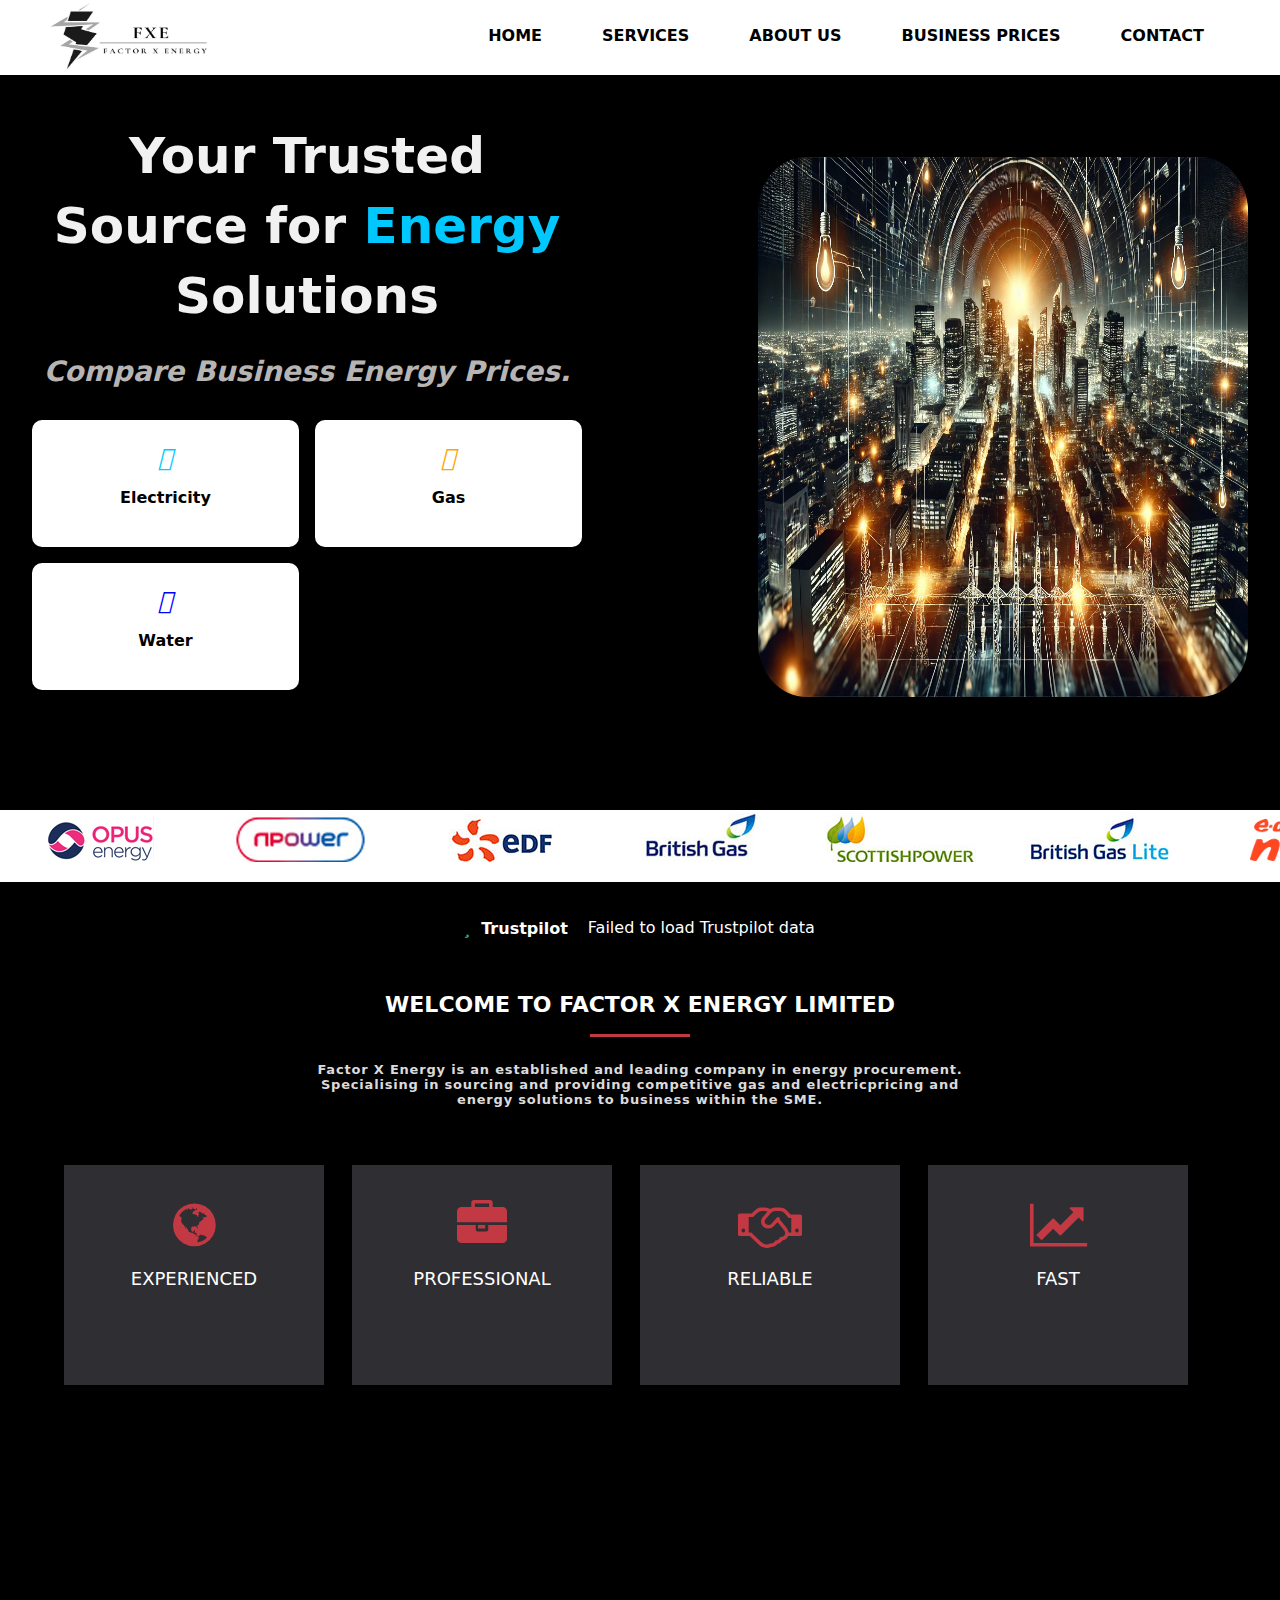
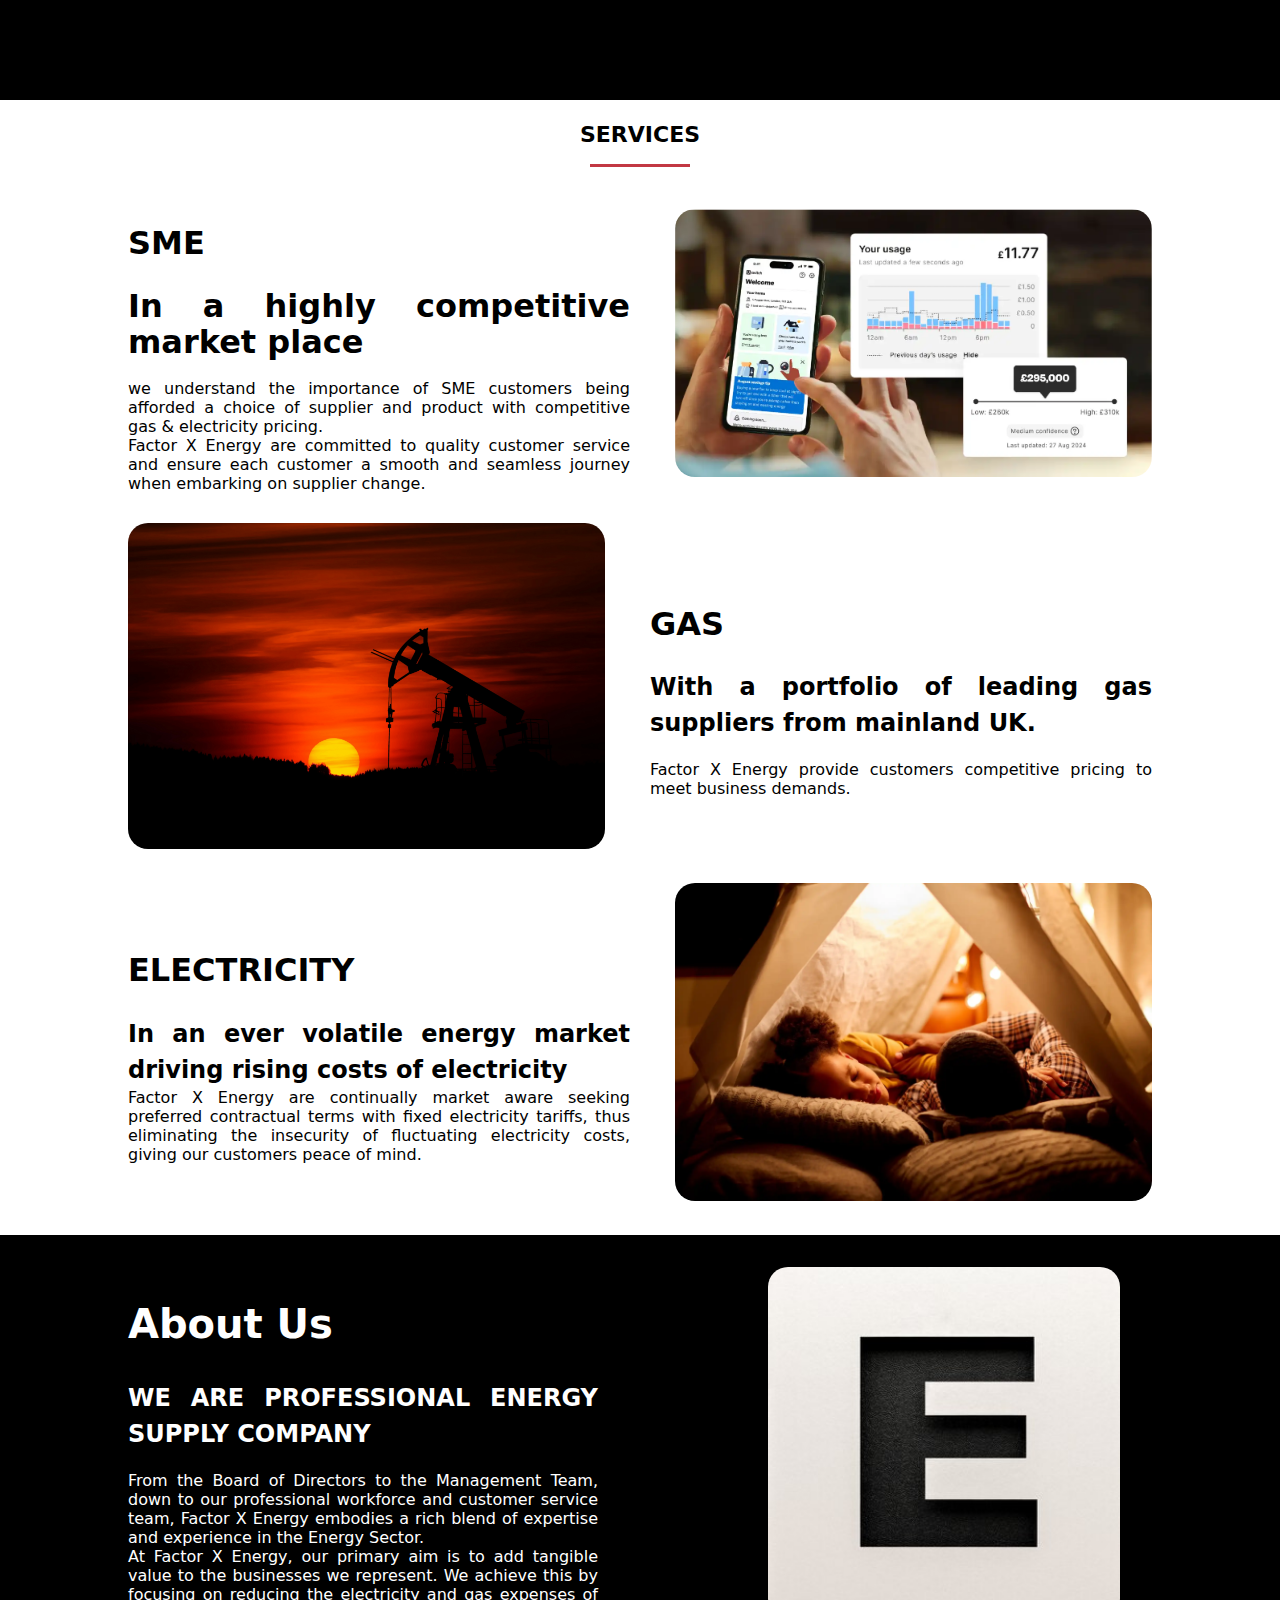
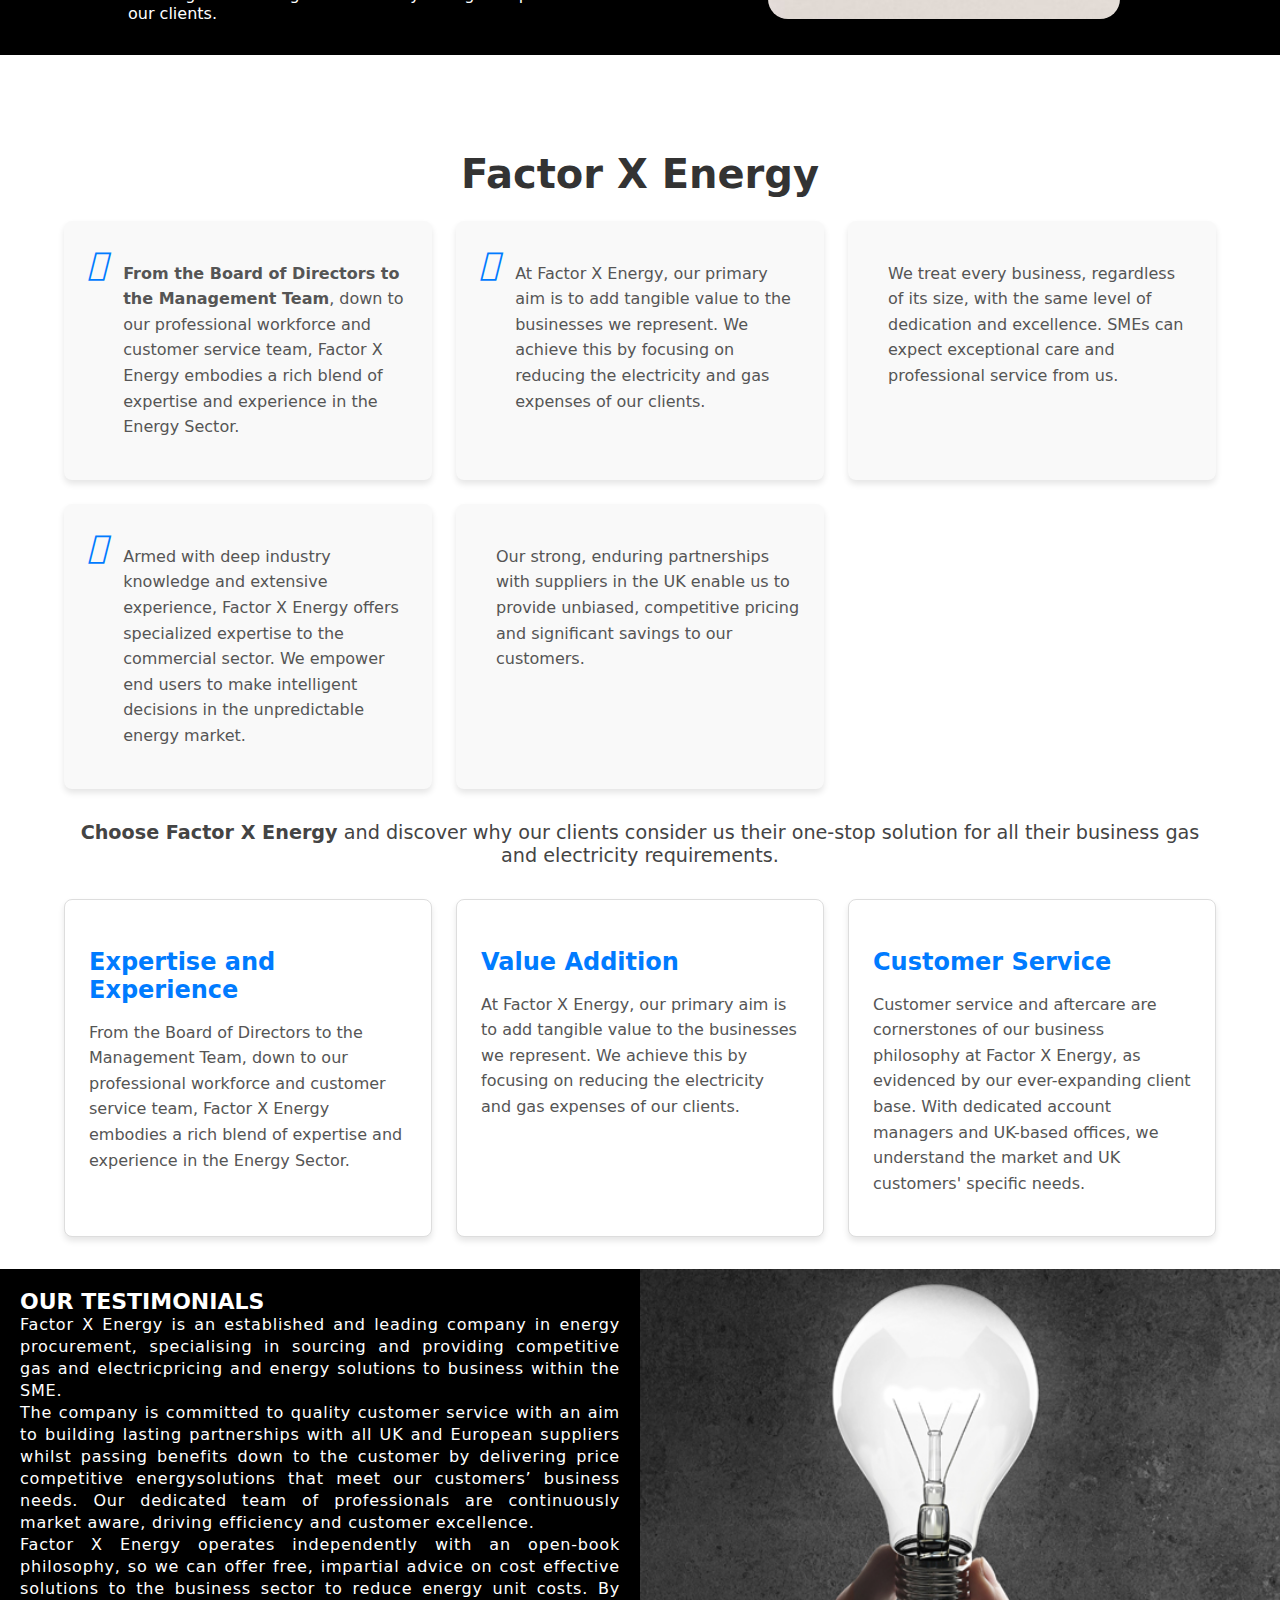
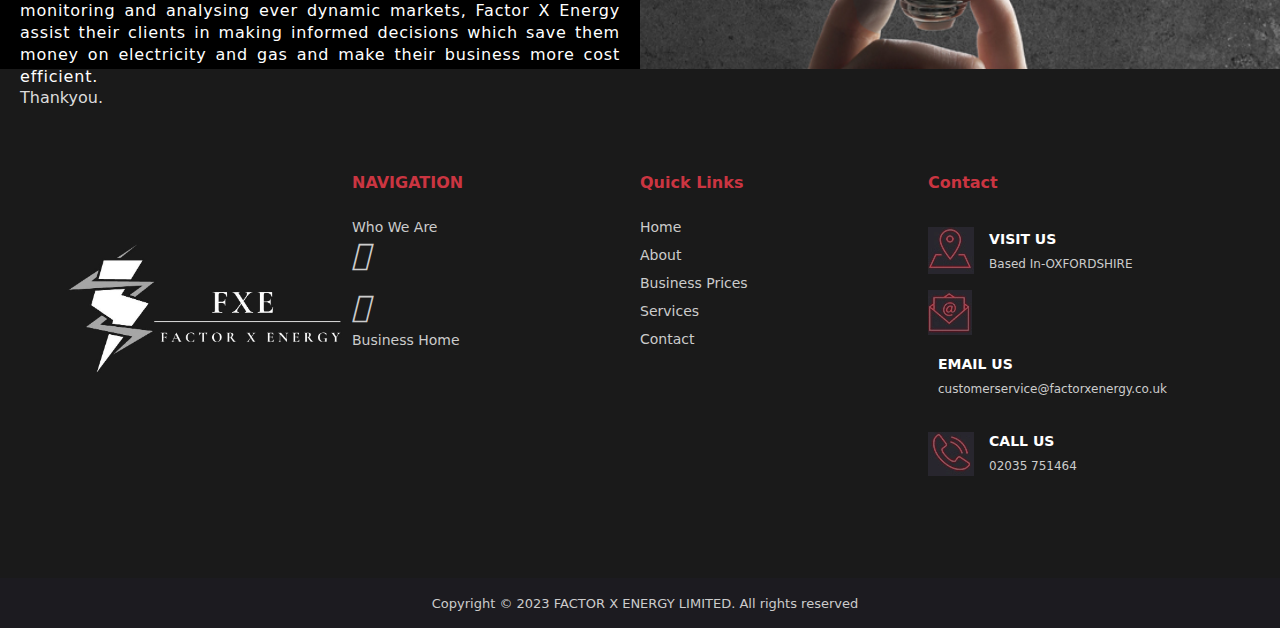
<file: index.html>
<!DOCTYPE html>
<html>
<head>
	<title>Factor X Energy</title>
	<meta name="viewport" content="width=device-width, initial-scale=1.0">
	<link rel="stylesheet" type="text/css" href="style.css">
	<link rel="stylesheet" href="https://cdnjs.cloudflare.com/ajax/libs/font-awesome/4.7.0/css/font-awesome.min.css">
	<link rel="stylesheet" href="https://pro.fontawesome.com/releases/v5.10.0/css/all.css"
        integrity="sha384-AYmEC3Yw5cVb3ZcuHtOA93w35dYTsvhLPVnYs9eStHfGJvOvKxVfELGroGkvsg+p" crossorigin="anonymous" />
		<link href="https://fonts.googleapis.com/css2?family=Lora:ital@1&display=swap" rel="stylesheet">
		<link rel="icon" href="icon2.png" type="image/png">
</head>
<body>

<section class="section-1">
	<header>
			<div class="col-div-3">
				<a href="index.html"><img src="logo-nav.jpg" style="max-height: 70px; width: 160px; padding: 1px 0px 0px 20px;"  alt="logo"  srcset=""></a>
			</div>
			<div class="col-div-12 ">
				<ul class="nav" style="margin: 16px;">
					
					
					<li><a href="contact.html">Contact</a></li>
					<li><a href="Prices.html">Business prices</a></li>
					<li><a href="#about">About Us</a></li>
					<li><a href="#service">Services</a></li>			
					<li class="home"><a href="#">Home</a></li>
				</ul>
			</div>
			<div class="col-div-3">
				
				<a href="#" class="menu-icon">&#9776;</a>
			</div>
			<div class="clearfix"></div>
	</header>
	<div class="slider">
        <div class="slides">
			<div class="slide1"></div>
            <!-- <div class="slide1"><img src="image1.jpg" alt="Image 1"></div>
            <div class="slide1"><img src="image2.jpg" alt="Image 2"></div>
            <div class="slide1"><img src="image3.jpeg" alt="Image 3"></div>
            <div class="slide1"><img src="image4.jpeg" alt="Image 4"></div>
			<div class="slide1"><img src="image5.jpeg" alt="Image 4"></div> -->
            <!--  Add more slides as needed -->
        </div> 
    </div>


	<div class="banner">
		<div class="banner-left">
			<div class="left-side">
				<h1 class="h1">Your Trusted Source for <span class="highlight">Energy</span> Solutions</h1>
			<h2 class="subtitle">Compare Business Energy Prices.</h2>
			<div class="button-container">
				<a href="electricity.html" class="button-box">
					<i class="fas fa-bolt" style="color: #00ceff; font-size: x-large;"></i>
					<p style="font-weight: 600;">Electricity</p>
				</a>
				<a href="gas.html" class="button-box">
					<i class="fas fa-fire" style="color: orange; font-size: x-large;"></i>
					<p  style="font-weight: 600;">Gas</p>
				</a>
                                <a  class="button-box">
					<i class="fas fa-tint" style="color: blue; font-size: x-large;"></i>
					<p  style="font-weight: 600;">Water</p>
				</a>
				<!-- <div class="button-box">
					<i class="icon sim-icon"></i>
					<p>SIM only</p>
				</div>
				<div class="button-box">
					<i class="icon mobile-icon"></i>
					<p>Mobile phones</p>
				</div> -->
			</div>
		</div>
		</div>
		
		<div class="banner-right">
			<img src="banner-img.webp" alt="Image 1" class="banner-image">
	</div>
</div>
</section>
<div >
	<section class="Band-Container">
        <div class="brand-slider">
            <!-- Repeat your images three times to ensure a continuous loop -->
            <!-- First set of images -->
			<div class="slide"><img src="brand1.jpg" alt="Brand 1"></div>
            <div class="slide"><img src="brand2.jpg" alt="Brand 2"></div>
            <div class="slide"><img src="brand3.jpg" alt="Brand 3"></div>
            <div class="slide"><img src="brand4.jpg" alt="Brand 4"></div>
            <div class="slide"><img src="brand7.jpg" alt="Brand 5"></div>
            <div class="slide"><img src="brand6.jpg" alt="Brand 6"></div>
            <div class="slide"><img src="brand8.png" style="width: 100px;" alt="Brand 7"></div>
            <div class="slide"><img src="brand9.jpg" alt="Brand 8"></div>

            <!-- Second set of images (repeat) -->
            <div class="slide"><img src="brand1.jpg" alt="Brand 1"></div>
            <div class="slide"><img src="brand2.jpg" alt="Brand 2"></div>
            <div class="slide"><img src="brand3.jpg" alt="Brand 3"></div>
            <div class="slide"><img src="brand4.jpg" alt="Brand 4"></div>
            <div class="slide"><img src="brand7.jpg" alt="Brand 5"></div>
            <div class="slide"><img src="brand6.jpg" alt="Brand 6"></div>
            <div class="slide"><img src="brand8.png" style="width: 100px;" alt="Brand 7"></div>
            <div class="slide"><img src="brand9.jpg" alt="Brand 8"></div>

            <!-- Third set of images (repeat) -->
			<div class="slide"><img src="brand1.jpg" alt="Brand 1"></div>
            <div class="slide"><img src="brand2.jpg" alt="Brand 2"></div>
            <div class="slide"><img src="brand3.jpg" alt="Brand 3"></div>
            <div class="slide"><img src="brand4.jpg" alt="Brand 4"></div>
            <div class="slide"><img src="brand7.jpg" alt="Brand 5"></div>
            <div class="slide"><img src="brand6.jpg" alt="Brand 6"></div>
            <div class="slide"><img src="brand8.png" style="width: 100px;" alt="Brand 7"></div>
            <div class="slide"><img src="brand9.jpg" alt="Brand 8"></div>
        </div>
    </section>
<!-- <section class="brand-container">

	<div class="swiper-container brand-slider">
		<div class="swiper-wrapper">
			<div class="swiper-slide"><img src="brand1.jpg" alt=""></div>
			<div class="swiper-slide"><img src="brand2.jpg" alt=""></div>
			<div class="swiper-slide"><img src="brand3.jpg" alt=""></div>
			<div class="swiper-slide"><img src="brand4.jpg" alt=""></div>
			<div class="swiper-slide"><img src="brand8.jpg" alt=""></div>
			<div class="swiper-slide"><img src="brand6.jpg" alt=""></div>
			<div class="swiper-slide"><img src="brand7.jpg" alt=""></div>
			<div class="swiper-slide"><img src="brand9.jpg" alt=""></div>
		</div>
	</div>

</section> -->
</div>
<br/>
<section style="background-color: black; color: white; text-align: center; padding: 20px;">
    <div id="trustpilot-widget" style="display: flex;justify-content: center;align-items: center;">
		<a href="https://www.trustpilot.com/review/factorxenergy.co.uk" target="_blank" rel="noopener" style="text-decoration: none;font-size: 16px;margin-right: 10px;color: white;font-weight: bold;"><i class="fas fa-star" style="font-size: 18px;color: rgb(14, 207, 143);margin-right: 10px;"></i>Trustpilot</a>
        <div id="stars-container" style="margin-right: 10px;"></div>
        <p id="trustscore"></p>
    </div>
</section>

<section class="section-2">
	<div class="container">
		<h3 class="h2" style="font-weight: bold;">WELCOME TO FACTOR X ENERGY LIMITED</h3>
		<hr class="hr">
		<p class="p2" style="font-weight: 600;">Factor X Energy is an established and leading company in energy procurement.<br>
			Specialising in sourcing and providing competitive gas and electricpricing and energy solutions to business within the SME.</p>
		<br/><br/>
		<div class="col-div-3">
			<div class="box">
			 <i class="fa fa-globe"></i>
				<h3 class="h3">EXPERIENCED</h3>
				<!-- <p class="p3">Lorem Ipsum is simply dummy text of the printing and typesetting industry. </p> -->
			</div>
		</div>
		<div class="col-div-3">
			<div class="box">
				<i class="fa fa-briefcase"></i>
				<h3 class="h3">PROFESSIONAL</h3>
				<!-- <p class="p3">Lorem Ipsum is simply dummy text of the printing and typesetting industry. </p> -->
			</div>
		</div>
		<div class="col-div-3">
			<div class="box">
			<i class="fa fa-handshake-o"></i>
				<h3 class="h3">RELIABLE</h3>
				<!-- <p class="p3">Lorem Ipsum is simply dummy text of the printing and typesetting industry. </p> -->
			</div>
		</div>
		<div class="col-div-3">
			<div class="box">
			<i class="fa fa-line-chart"></i>
				<h3 class="h3">FAST</h3>
				<!-- <p class="p3">Lorem Ipsum is simply dummy text of the printing and typesetting industry. </p> -->
			</div>
		</div>
		<div class="clearfix"></div>
	</div>
</section>


<section  class="section-3">
    <div id="service" class="containerss">
        <h3  class="heding">SERVICES</h3>
        <hr class="hr">
        <!-- First section: Text first, image second -->
        <div class="service-row">
            <div class="service-text">
                <h2 style="font-weight: bold; font-size: 2rem;">SME</h2>
                
                    <h2 style="font-size: 2rem; line-height: 2.25rem; font-weight: 600;margin: 0;">In a highly competitive market place</h2> <br />
					<p style="margin: 0;"> we understand the importance of SME customers being afforded a choice of supplier
                    and product with competitive gas & electricity pricing.<br /> Factor X Energy are committed to quality customer service
                    and ensure each customer a smooth and seamless journey when embarking on supplier change.
                </p>
            </div>
            <div class="service-image">
                <img src="serv.webp" class="service-img" alt="SME Service">
            </div>
        </div>
        <!-- Second section: Image first, text second -->
        <div class="service-row reverse">
            <div class="service-image" style="text-align: start;" >
                <img src="serv-2.jpg" class="service-img" alt="Gas Service" >
            </div>
            <div class="service-text" style="padding: 0 0 0 20px;">
                <h2 style="font-weight: bold; font-size: 2rem;">GAS</h2>
                
					<h2 style="font-size: 1.5rem; line-height: 2.25rem; font-weight: 600;margin: 0;"> With a portfolio of leading gas suppliers from mainland UK.</h2><br />
					<p style="margin: 0;"> Factor X Energy provide customers competitive
                    pricing to meet business demands.
                </p>
            </div>
        </div>
        <!-- Third section: Text first, image second -->
        <div class="service-row">
            <div class="service-text">
                <h2 style="font-weight: bold; font-size: 2rem;">ELECTRICITY</h2>
                
                    <span style="font-size: 1.5rem; line-height: 2.25rem; font-weight: 600;">In an ever volatile energy market driving rising costs of electricity</span> <br />
					<p style="margin: 0;">Factor X Energy are continually market aware
                    seeking preferred contractual terms with fixed electricity tariffs, thus eliminating the insecurity of fluctuating
                    electricity costs, giving our customers peace of mind.
                </p>
            </div>
            <div class="service-image">
                <img src="serv-3.webp" class="service-img" alt="Electricity Service">
            </div>
        </div>
    </div>
</section>
<section id="about" class="section-about">
    <div  class="container-about">
        <!-- <h3 class="heding-about">SERVICES</h3>
        <hr class="hr"> -->
        <!-- First section: Text first, image second -->
        <div class="service-row">
            <div class="service-textabout">
                <h2 style="font-weight: bold; font-size: 2.5em;">About Us</h2>
                
                    <h2 style=" line-height: 2.25rem; font-weight: 60w0;margin: 0;"><b>WE ARE PROFESSIONAL ENERGY SUPPLY COMPANY</b></h2> <br />
					<p style="margin: 0;"> From the Board of Directors to the Management Team, down to our professional workforce and customer service team, Factor X Energy embodies a rich blend of expertise and experience in the Energy Sector.<br/>
						At Factor X Energy, our primary aim is to add tangible value to the businesses we represent. We achieve this by focusing on reducing the electricity and gas expenses of our clients.
                </p>
            </div>
            <div class="service-image" style="padding: 2rem;" >
                <img src="E.jpg" class="service-img" alt="SME Service" style="width: 75%;">
            </div>
        </div>
    </div>
</section>


<section class="section-4">
    <div class="container">
        <h2 class="section-title">Factor X Energy</h2>
        <div class="icon-text-wrapper">
            <div class="icon-text">
                <i class="fas fa-users"></i>
                <p class="p4"><strong>From the Board of Directors to the Management Team</strong>, down to our professional workforce and customer service team, Factor X Energy embodies a rich blend of expertise and experience in the Energy Sector.</p>
            </div>
            <div class="icon-text">
                <i class="fas fa-bolt"></i>
                <p class="p4">At Factor X Energy, our primary aim is to add tangible value to the businesses we represent. We achieve this by focusing on reducing the electricity and gas expenses of our clients.</p>
            </div>
            <div class="icon-text">
                <i class="fas fa-smile"></i>
                <p class="p4">We treat every business, regardless of its size, with the same level of dedication and excellence. SMEs can expect exceptional care and professional service from us.</p>
            </div>
            <div class="icon-text">
                <i class="fas fa-industry"></i>
                <p class="p4">Armed with deep industry knowledge and extensive experience, Factor X Energy offers specialized expertise to the commercial sector. We empower end users to make intelligent decisions in the unpredictable energy market.</p>
            </div>
            <div class="icon-text">
                <i class="fas fa-handshake"></i>
                <p class="p4">Our strong, enduring partnerships with suppliers in the UK enable us to provide unbiased, competitive pricing and significant savings to our customers.</p>
            </div>
        </div>
        <p class="cta-text"><strong>Choose Factor X Energy</strong> and discover why our clients consider us their one-stop solution for all their business gas and electricity requirements.</p>
        <div class="cards">
            <div class="card">
                <h3>Expertise and Experience</h3>
                <p>From the Board of Directors to the Management Team, down to our professional workforce and customer service team, Factor X Energy embodies a rich blend of expertise and experience in the Energy Sector.</p>
            </div>
            <div class="card">
                <h3>Value Addition</h3>
                <p>At Factor X Energy, our primary aim is to add tangible value to the businesses we represent. We achieve this by focusing on reducing the electricity and gas expenses of our clients.</p>
            </div>
            <div class="card">
                <h3>Customer Service</h3>
                <p>Customer service and aftercare are cornerstones of our business philosophy at Factor X Energy, as evidenced by our ever-expanding client base. With dedicated account managers and UK-based offices, we understand the market and UK customers' specific needs.</p>
            </div>
        </div>
    </div>
</section>





<section class="sec-5">
	<div class="right col-div-4">
		<div class="content">
			<p class="c-p1">Our Testimonials</p>
			<p class="c-p2">Factor X Energy is an established and leading company in energy procurement, specialising in sourcing and providing competitive gas and electricpricing and energy solutions to business within the SME.<br/>

				The company is committed to quality customer service with an aim to building lasting partnerships with all UK and European suppliers whilst passing benefits down to the customer by delivering price competitive energysolutions that meet our customers’ business needs. Our dedicated team of professionals are continuously market aware, driving efficiency and customer excellence.<br/>
				Factor X Energy operates independently with an open-book philosophy, so we can offer free, impartial advice on cost effective solutions to the business sector to reduce energy unit costs. By monitoring and analysing ever dynamic markets, Factor X Energy assist their clients in making informed decisions which save them money on electricity and gas and make their business more cost efficient.</p>
			<span style="color: #dcdcdc;">Thankyou.</span>
		</div>
	</div>
	<div class="left col-div-4"></div>
	<div class="clearfix"></div>
</section>


<footer style="background-color: #1a1a1a;">
	<div class="container-foot">
		<div class="col-div-3 foot" style="height: 35vh; display: flex; align-items: center;">
			
			<img src="logo-navfooter.jpg" alt="about images" class="img-fluid footer_img">
			
		</div>
		<div class="col-div-3 foot">
		<h4>NAVIGATION</h4>
			<ul class="foot-ul">
				<li><a href="#">Who We Are</a></li>
				<li><a href="#"><i class="fab fa-facebook fa-icon"></i></a></li><br>
				<li><a href="#"><i class="fab fa-instagram ia-icon"></i></a></li>
				<li><a href="#">Business Home</a></li>
			</ul>
		</div>
		<div class="col-div-3 foot">
		<h4>Quick Links</h4>
			<ul class="foot-ul">
				<li><a href="index.html">Home</a></li>
				<li><a href="#about">About</a></li>
				<li><a href="Prices.html">Business Prices</a></li>
				<li><a href="#service">Services</a></li>
				<li><a href="contact.html">Contact</a></li>
			</ul>
		</div>
		<div class="col-div-3 foot">
			<h4>Contact</h4>
			<ul class="foot-ul">
				<li>
					<a href="#"><img src="location.PNG" class="fot-icon"></a>
					<p>VISIT US <br><span>Based In-OXFORDSHIRE</span></p>
				</li>
				<li>
					<a href="#"><img src="email.PNG" class="fot-icon"></a>
					<p>EMAIL US <br><span>customerservice@factorxenergy.co.uk</span></p>
				</li>
				<li>
					<a href="#"><img src="call.PNG" class="fot-icon"></a>
					<p>CALL US <br><span>02035 751464</span></p>
				</li>
				
			</ul>
		</div>
		<div class="clearfix"></div>
		<br><br>
	</div>
	<div class="foot-bottom">
		<p class="bot-p">Copyright &#169; 2023 FACTOR X ENERGY LIMITED. All rights reserved</p>
	</div>
</footer>

<script src="https://ajax.googleapis.com/ajax/libs/jquery/3.5.1/jquery.min.js"></script>
<script type="text/javascript" src="https://widget.trustpilot.com/bootstrap/v5/tp.widget.bootstrap.min.js" async></script>

<script src="script.js"></script>
<script>
$(document).ready(function(){
  $(".menu-icon").click(function(){
    $(".nav").slideToggle();
    $(".banner-heading").slideToggle();
  });
});
</script>
</body>
</html>
</file>
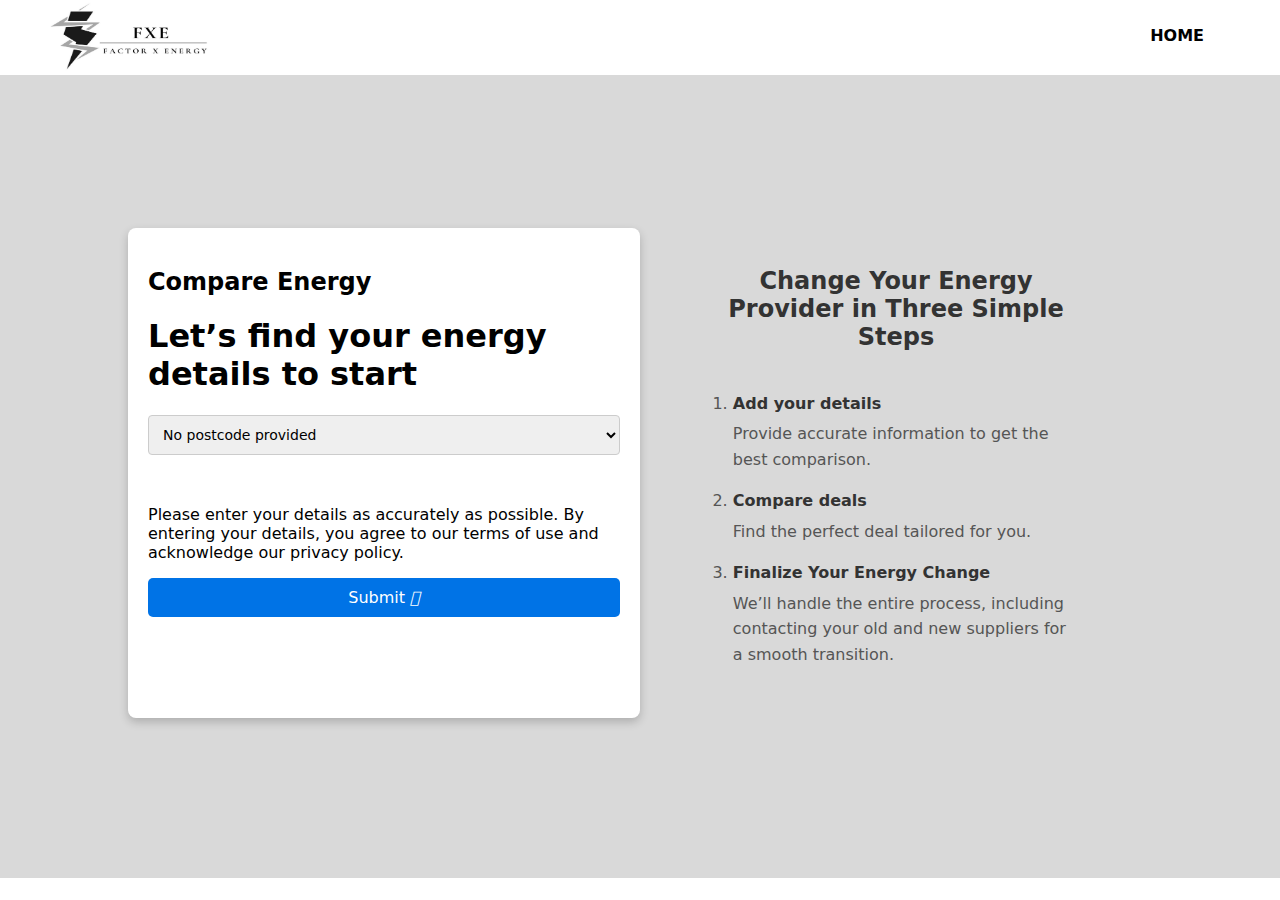
<file: compare-energy.html>
<!DOCTYPE html>
<html lang="en">
<head>
    <meta charset="UTF-8">
    <meta name="viewport" content="width=device-width, initial-scale=1.0">
    <link rel="stylesheet" type="text/css" href="style.css">
    <link rel="stylesheet" href="https://cdnjs.cloudflare.com/ajax/libs/font-awesome/4.7.0/css/font-awesome.min.css">
	<link rel="stylesheet" href="https://pro.fontawesome.com/releases/v5.10.0/css/all.css"
        integrity="sha384-AYmEC3Yw5cVb3ZcuHtOA93w35dYTsvhLPVnYs9eStHfGJvOvKxVfELGroGkvsg+p" crossorigin="anonymous" />
		<link href="https://fonts.googleapis.com/css2?family=Lora:ital@1&display=swap" rel="stylesheet">
    <link rel="icon" href="icon2.png" type="image/png">
    <title>Compare Energy</title>
</head>
<body>
    <section class="section-1" style="min-height: 68px;">
        <header>
                <div class="col-div-3">
                    <a href="index.html"><img src="logo-nav.jpg" style="max-height: 70px; width: 160px; padding: 1px 0px 0px 20px;"  alt="logo"  srcset=""></a>
                </div>
                <div class="col-div-12 ">
                    <ul class="nav" style="margin: 16px;">		
                        <li><a href="index.html">Home</a></li>
                    </ul>
                </div>
                <div class="col-div-3">
                    
                    <a href="#" class="menu-icon">&#9776;</a>
                </div>
                <div class="clearfix"></div>
        </header> 
    </section>
    <section class="table-section2" style="background-color: rgb(179 179 179 / 50%); height: 90vh;">
        <div class="containerss" style="display: flex;">
        <div class="service-row" style="width: 50%;">
            <div class="compareenergy-form">
            <h2>Compare Energy</h2>
            <p style="display: none;">Addresses for Postcode: <span id="postcodeDisplay"></span></p>
            <h1 style="font-weight: 600;">Let’s find your energy details to start</h1>
            <form id="addressForm">
                <!-- <label for="addressDropdown">Select Address:</label> -->
                <select id="addressDropdown" required class="select-text" style="width: 100%;">
                    <option  value="">Enter a valid postcode first...</option>
                </select>
                <br><br>
                <p>Please enter your details as accurately as possible. By entering your details, you agree to our terms of use and acknowledge our privacy policy.</p>
                <button type="submit" class="submit-btn" style="width: 100%;">
                    Submit <i class="fas fa-arrow-right"></i>
                </button>
            </form>
        </div>
     </div>
     <div class="compare-energy">
        <h2>Change Your Energy Provider in Three Simple Steps</h2>
        <ol>
            <li>
                <strong>Add your details</strong>
                Provide accurate information to get the best comparison.
            </li>
            <li>
                <strong>Compare deals</strong>
                Find the perfect deal tailored for you.
            </li>
            <li>
                <strong>Finalize Your Energy Change</strong>
                We’ll handle the entire process, including contacting your old and new suppliers for a smooth transition.
            </li>
        </ol>
    </div>
  </div>
</section>
    <script>
        // Extract postcode from URL
        const urlParams = new URLSearchParams(window.location.search);
        const postcode = urlParams.get("postcode");

        // Display the postcode
        document.getElementById("postcodeDisplay").textContent = postcode || "Not provided";

        const addressDropdown = document.getElementById("addressDropdown");

        // Function to fetch detailed addresses from the API
        async function fetchAddresses(postcode) {
            if (!postcode) {
                addressDropdown.innerHTML = `<option value="">No postcode provided</option>`;
                return;
            }

            try {
                // Replace with your actual API key
                const apiKey = "VdZJqV4vu02P-lMyNnuhHg44463"; // Your API key
                const response = await fetch(`https://api.getaddress.io/autocomplete/${postcode}?api-key=${apiKey}`);

                if (!response.ok) {
                    throw new Error(`Failed to fetch addresses: ${response.statusText}`);
                }

                const data = await response.json();

                // Check if addresses are returned
                if (!data.suggestions || data.suggestions.length === 0) {
                    addressDropdown.innerHTML = `<option value="">No addresses found</option>`;
                    return;
                }

                // Populate the dropdown with the address data
                addressDropdown.innerHTML = data.suggestions
                    .map(addr => `<option value="${addr.address}">${addr.address}</option>`)
                    .join("");
            } catch (error) {
                console.error("Error fetching addresses:", error);
                addressDropdown.innerHTML = `<option value="">Failed to load addresses</option>`;
            }
        }

        // Call the fetchAddresses function with the user's postcode
        fetchAddresses(postcode);

        // Form submission handler
        const form = document.getElementById("addressForm");
        form.addEventListener("submit", (e) => {
            e.preventDefault(); // Prevent page reload
            const selectedAddress = addressDropdown.value;
            if (!selectedAddress) {
                alert("Please select a valid address before submitting!");
            } else {
                alert(`Address selected: ${selectedAddress}`);
                // You can proceed with the selected address (e.g., send to a server)
            }
        });
    </script>
</body>
</html>
</file>
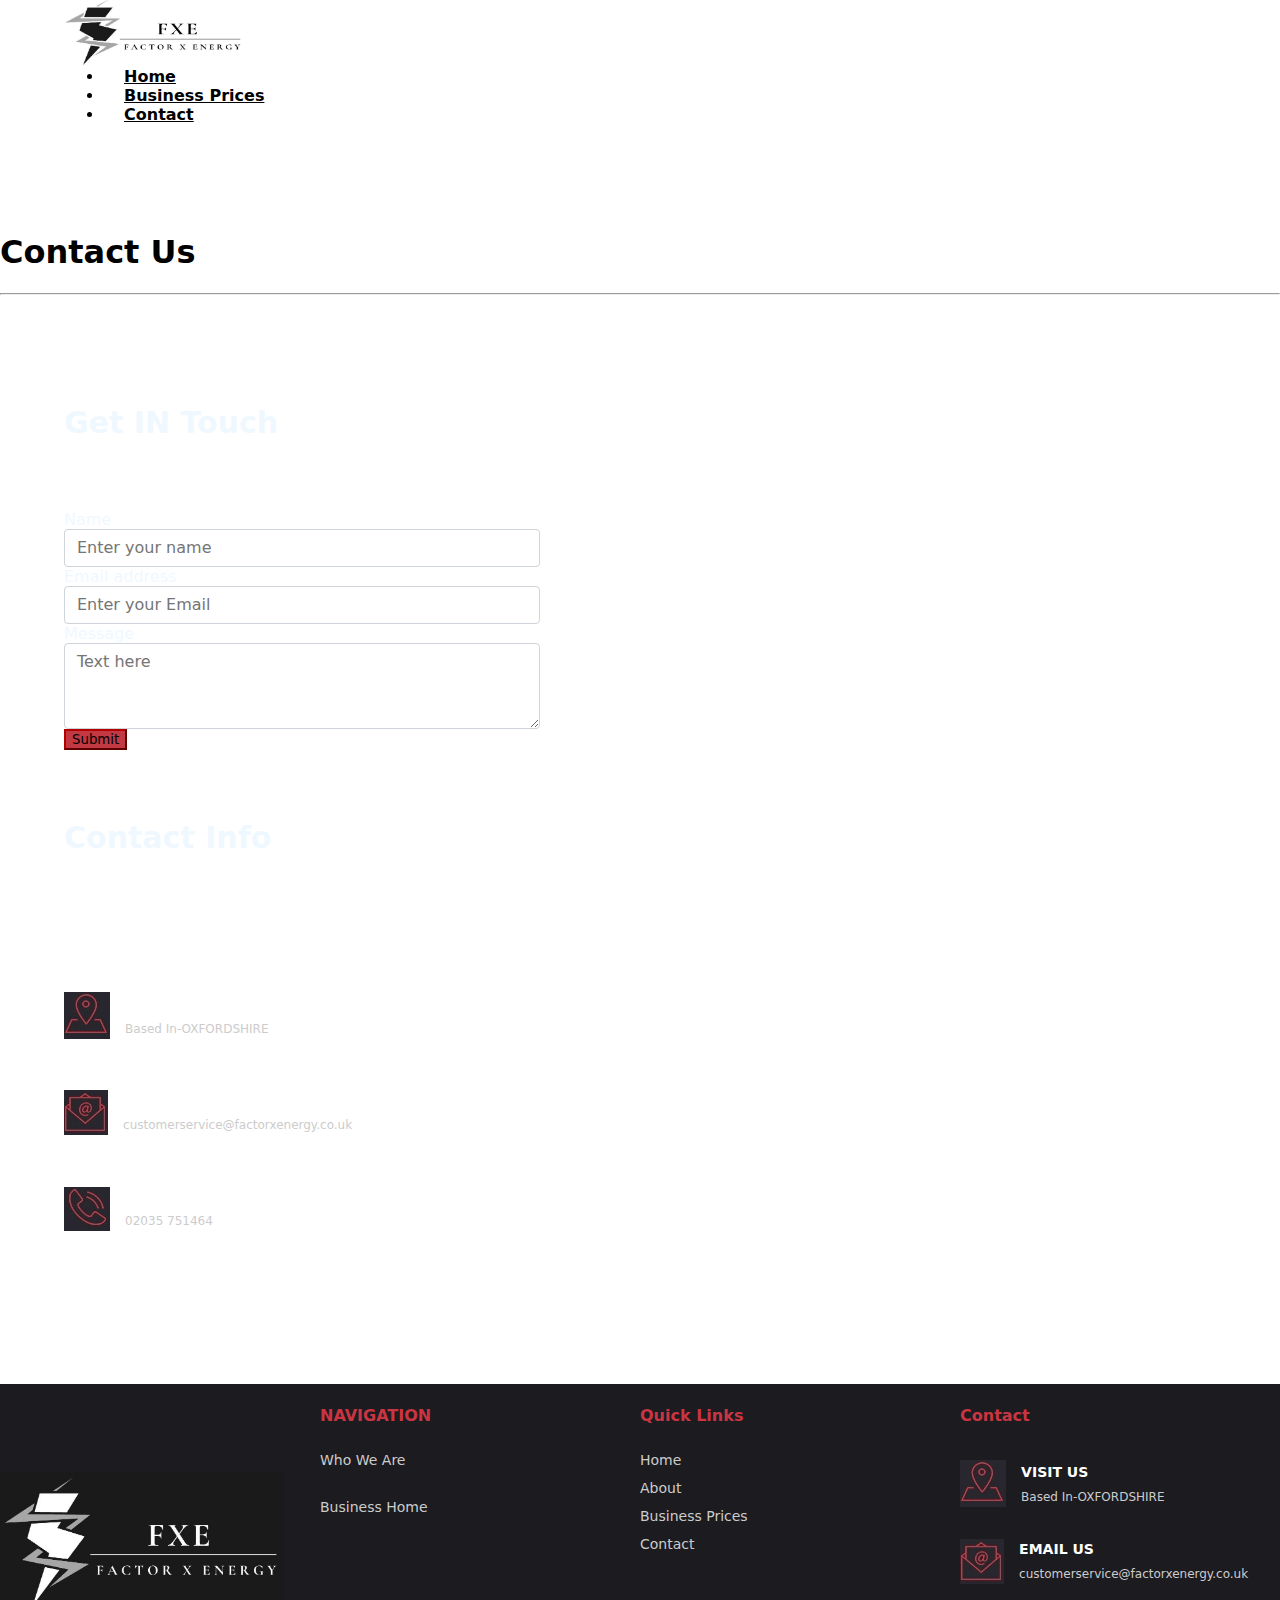
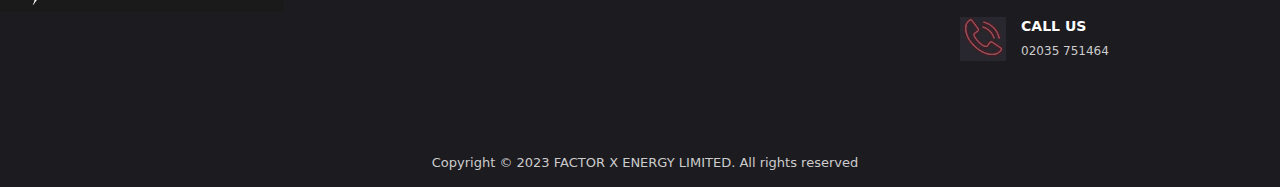
<file: contact.html>
<!DOCTYPE html>
<html lang="en">

<head>
    <title>Factor X Energy</title>
    <meta charset="utf-8">
    <meta name="viewport" content="width=device-width, initial-scale=1">
    <link rel="stylesheet" type="text/css" href="style.css">
    <link href="https://cdn.jsdelivr.net/npm/bootstrap@5.0.2/dist/css/bootstrap.min.css" rel="stylesheet"
        integrity="sha384-EVSTQN3/azprG1Anm3QDgpJLIm9Nao0Yz1ztcQTwFspd3yD65VohhpuuCOmLASjC" crossorigin="anonymous">
        <link rel="preconnect" href="https://fonts.googleapis.com">
        <link rel="stylesheet" href="https://pro.fontawesome.com/releases/v5.10.0/css/all.css"
        integrity="sha384-AYmEC3Yw5cVb3ZcuHtOA93w35dYTsvhLPVnYs9eStHfGJvOvKxVfELGroGkvsg+p" crossorigin="anonymous" />
<link rel="preconnect" href="https://fonts.gstatic.com" crossorigin>
<link href="https://fonts.googleapis.com/css2?family=Lora:ital@1&display=swap" rel="stylesheet">
<link rel="icon" href="icon2.png" type="image/png">
<script type="text/javascript" src="https://cdn.emailjs.com/sdk/2.3.2/email.min.js"></script>


</head>

<body>
  <nav class="navbar navbar-expand-lg shadow fixed-top">
    <div class="container py-0 ">
        <a class="navbar-brand" href="index.html" >
            <img src="logo-nav.jpg" alt="logo"  srcset="">
        </a>
        <button class="navbar-toggler" type="button" data-bs-toggle="collapse" data-bs-target="#navbarNavDropdown"
            aria-controls="navbarNavDropdown" aria-expanded="false" aria-label="Toggle navigation">
            <span class="navbar-toggler-icon"></span>
        </button>
        <div class="collapse navbar-collapse justify-content-end" id="navbarNavDropdown">
            <ul class="navbar-nav">
                <li class="nav-item">
                    <a class="nav-link" href="index.html">Home</a>
                </li>
                
                <li class="nav-item">
                    <a class="nav-link" href="Prices.html">Business Prices</a>
                </li> 

                <li class="nav-item">
                    <a class="nav-link" href="contact.html">Contact</a>
                </li>
               


            </ul>
        </div>
    </div>
</nav>
<br>
<br>

  <section class="main_heading my-5 mt-5">
    <div class=" text-center">
      <h1 class="display-4 text-capitalize"> Contact Us</h1>
      <hr class="w-25 mx-auto"/>

    </div>
    </section>
    <div class="container bg-dark p-5">
      <div class="row my-5">
        <div class="col-lg-6 col-md-6 col-12 col-xxl-6 d-flex justify-content-center align-items-start flex-column">
            <h6 style="color: aliceblue; font-size: 30px;"><b>Get IN Touch</b> </h6>
            <form id="contact-form">
              <div class="mb-3 field">
                  <div class="mb-3">
                      <label for="user_name" class="form-label" style="color: aliceblue;">Name</label>
                      <input type="text" class="text-field" id="user_name" name="to_name" placeholder="Enter your name" required>
                  </div>
                  <label for="user_email" class="form-label" style="color: aliceblue;">Email address</label>
                  <input type="email" class="text-field" id="user_email" name="from_name" placeholder="Enter your Email" aria-describedby="emailHelp">
              </div>
                          
              <div class="mb-3 field1">
                  <label for="message" class="form-label" style="color: aliceblue;">Message</label>
                  <textarea class="text-field" id="message" name="message" placeholder="Text here" rows="3"></textarea>
              </div>
                <div class="submit">       
              <button type="submit" class="btn btn-primary button">Submit</button>
            </div> 
          </form>
            
        </div>
        <div class="col-lg-6 col-md-6 col-12 col-xxl-6 d-flex justify-content-center align-items-start flex-column">
            <h6 style="color: aliceblue; font-size: 30px; "><b>Contact Info</b> </h6>
            <br>
            <br>
                <ul class="foot-ul">
                <li>
                    <a href="#"><img src="location.PNG" class="fot-icon"></a>
                    <p>VISIT US <br><span>Based In-OXFORDSHIRE</span></p>
                </li>
                <br>
                <li>
                    <a href="#"><img src="email.PNG" class="fot-icon"></a>
                    <p>EMAIL US <br><span>customerservice@factorxenergy.co.uk</span></p>
                </li>
                <br>
                <li>
                    <a href="#"><img src="call.PNG" class="fot-icon"></a>
                    <p>CALL US <br><span>02035 751464</span></p>
                </li>
                <br>
                
            </ul>
         


        </div>
      
      </div>
    </div>
<br>
 <footer>
        <div class="container1 p-2">
            <div class="col-div-3 foot" style="height: 35vh; display: flex; align-items: center;">
                
                <img src="logo-navfooter.jpg" alt="about images" class="img-fluid footer_img">
                
            </div>
            <div class="col-div-3 foot">
            <h4>NAVIGATION</h4>
                <ul class="foot-ul">
                    <li><a href="#">Who We Are</a></li>
                    <li><a href="#"><i class="fab fa-facebook fa-icon"></i></a></li><br>
                    <li><a href="#"><i class="fab fa-instagram ia-icon"></i></a></li>
                    <li><a href="#">Business Home</a></li>
                </ul>
            </div>
            <div class="col-div-3 foot">
            <h4>Quick Links</h4>
                <ul class="foot-ul">
                    <li><a href="index.html">Home</a></li>
                    <li><a href="index.html">About</a></li>
                    <li><a href="Prices.html">Business Prices</a></li>
                    <li><a href="contact.html">Contact</a></li>
                </ul>
            </div>
            <div class="col-div-3 foot">
                <h4>Contact</h4>
                <ul class="foot-ul">
                    <li>
                        <a href="#"><img src="location.PNG" class="fot-icon"></a>
                        <p>VISIT US <br><span>Based In-OXFORDSHIRE</span></p>
                    </li>
                    <li>
                        <a href="#"><img src="email.PNG" class="fot-icon"></a>
                        <p>EMAIL US <br><span>customerservice@factorxenergy.co.uk</span></p>
                    </li>
                    <li>
                        <a href="#"><img src="call.PNG" class="fot-icon"></a>
                        <p>CALL US <br><span>02035 751464</span></p>
                    </li>
                    
                </ul>
            </div>
            <div class="clearfix"></div>
            <br><br>
        </div>
        <div class="foot-bottom">
            <p class="bot-p">Copyright &#169; 2023 FACTOR X ENERGY LIMITED. All rights reserved</p>
        </div>
    </footer>
    <script src="contact.js"></script>
      <script src="https://cdn.jsdelivr.net/npm/bootstrap@5.0.2/dist/js/bootstrap.bundle.min.js"
          integrity="sha384-MrcW6ZMFYlzcLA8Nl+NtUVF0sA7MsXsP1UyJoMp4YLEuNSfAP+JcXn/tWtIaxVXM"
          crossorigin="anonymous"></script>
          <script type="text/javascript">
          var tooltipTriggerList = [].slice.call(document.querySelectorAll('[data-bs-toggle="tooltip"]'))
  var tooltipList = tooltipTriggerList.map(function (tooltipTriggerEl) {
    return new bootstrap.Tooltip(tooltipTriggerEl)
  })
  var scrollSpy = new bootstrap.ScrollSpy(document.body, {
  target: '#navbar-example'
})
          </script>
  
  
  </body>
  
  </html>
</file>
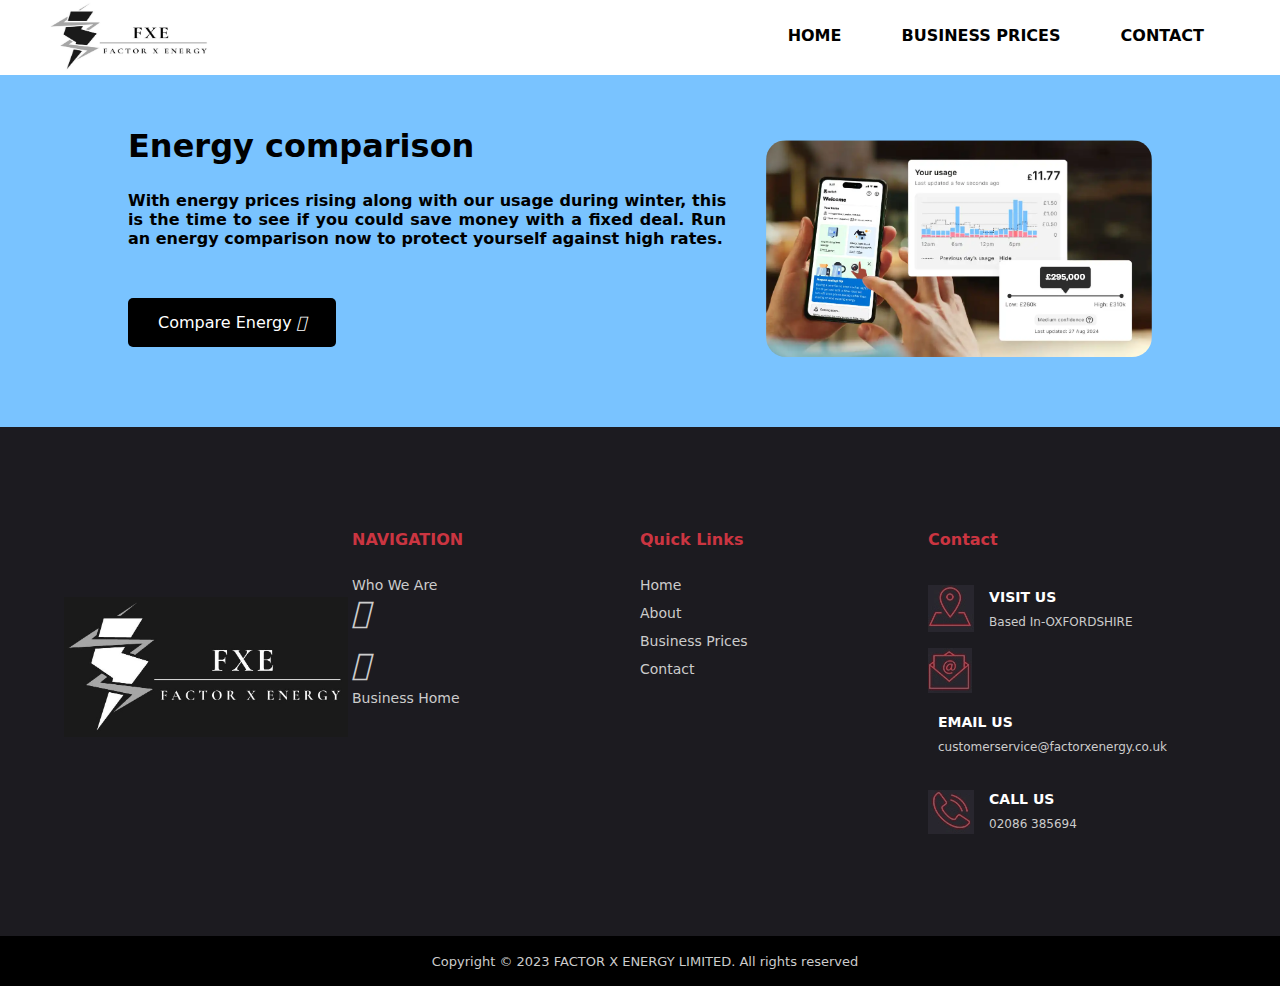
<file: electricity.html>
<!DOCTYPE html>
<html>
<head>
	<title>Factor X Energy</title>
	<meta name="viewport" content="width=device-width, initial-scale=1.0">
	<link rel="stylesheet" type="text/css" href="style.css">
	<link rel="stylesheet" href="https://cdnjs.cloudflare.com/ajax/libs/font-awesome/4.7.0/css/font-awesome.min.css">
	<link rel="stylesheet" href="https://pro.fontawesome.com/releases/v5.10.0/css/all.css"
        integrity="sha384-AYmEC3Yw5cVb3ZcuHtOA93w35dYTsvhLPVnYs9eStHfGJvOvKxVfELGroGkvsg+p" crossorigin="anonymous" />
		<link href="https://fonts.googleapis.com/css2?family=Lora:ital@1&display=swap" rel="stylesheet">
		<link rel="icon" href="icon2.png" type="image/png">
</head>
<body>
    <section class="section-1" style="min-height: 70px;">
        <header>
                <div class="col-div-3">
                    <a href="index.html"><img src="logo-nav.jpg" style="max-height: 70px; width: 160px; padding: 1px 0px 0px 20px;"  alt="logo"  srcset=""></a>
                </div>
                <div class="col-div-12 ">
                    <ul class="nav" style="margin: 16px;">
                        
                        
                        <li><a href="contact.html">Contact</a></li>
                        <li><a href="Prices.html">Business prices</a></li>			
                        <li><a href="index.html">Home</a></li>
                    </ul>
                </div>
                <div class="col-div-3">
                    
                    <a href="#" class="menu-icon">&#9776;</a>
                </div>
                <div class="clearfix"></div>
        </header> 
    </section>
    <section class="table-section2" style="background-color: rgb(121 195 255);">
        <div class="containerss" style="display: flex;">
        <div class="service-row">
            <div class="energy-text">
                <h2 style="font-weight: bold; font-size: 2rem;">Energy comparison</h2>
					<p style="margin: 0; font-weight: 600;">With energy prices rising along with our usage during winter, this is the time to see if you could save money with a fixed deal. Run an energy comparison now to protect yourself against high rates.
                </p>
                <div class="compare-section">
                    <button id="compareButton" class="compare-btn">Compare Energy <i class="fas fa-arrow-right"></i></button>
                    
                    <div id="postcodeForm" class="postcode-form hidden">
                        <p class="form-heading">Enter your postcode</p>
                        <input
                            type="text"
                            id="postcodeInput"
                            class="postcode-input"
                            placeholder="e.g., SW1A 1AA"
                            pattern="[A-Z]{1,2}[0-9R][0-9A-Z]?\s?[0-9][A-Z]{2}"
                            title="Enter a valid UK postcode"
                            required
                        />
                        <button id="submitButton" class="submit-btn">Compare Energy </button>
                    </div>
                </div>
                
                </div>
    
            </div>
            <div class="energy-image">
                <img src="serv.webp" class="service-img" alt="SME Service">
            </div>
        </div>
    </div>
    </section>

    <footer style="background: #1c1b20;">
        <div class="container-foot">
            <div class="col-div-3 foot" style="height: 35vh; display: flex; align-items: center;">
                
                <img src="logo-navfooter.jpg" alt="about images" class="img-fluid footer_img">
                
            </div>
            <div class="col-div-3 foot">
            <h4>NAVIGATION</h4>
                <ul class="foot-ul">
                    <li><a href="#">Who We Are</a></li>
                    <li><a href="#"><i class="fab fa-facebook fa-icon"></i></a></li><br>
                    <li><a href="#"><i class="fab fa-instagram ia-icon"></i></a></li>
                    <li><a href="#">Business Home</a></li>
                </ul>
            </div>
            <div class="col-div-3 foot">
            <h4>Quick Links</h4>
                <ul class="foot-ul">
                    <li><a href="index.html">Home</a></li>
                    <li><a href="index.html">About</a></li>
                    <li><a href="Prices.html">Business Prices</a></li>
                    <li><a href="contact.html">Contact</a></li>
                </ul>
            </div>
            <div class="col-div-3 foot">
                <h4>Contact</h4>
                <ul class="foot-ul">
                    <li>
                        <a href="#"><img src="location.PNG" class="fot-icon"></a>
                        <p>VISIT US <br><span>Based In-OXFORDSHIRE</span></p>
                    </li>
                    <li>
                        <a href="#"><img src="email.PNG" class="fot-icon"></a>
                        <p>EMAIL US <br><span>customerservice@factorxenergy.co.uk</span></p>
                    </li>
                    <li>
                        <a href="#"><img src="call.PNG" class="fot-icon"></a>
                        <p>CALL US <br><span>02086 385694</span></p>
                    </li>
                    
                </ul>
            </div>
            <div class="clearfix"></div>
            <br><br>
        </div>
        <div class="foot-bottom" style="background: #000;">
            <p class="bot-p">Copyright &#169; 2023 FACTOR X ENERGY LIMITED. All rights reserved</p>
        </div>
    </footer>

    <script src="https://ajax.googleapis.com/ajax/libs/jquery/3.5.1/jquery.min.js"></script>
    <script>
        $(document).ready(function(){
          $(".menu-icon").click(function(){
            $(".nav").slideToggle();
            $(".banner-heading").slideToggle();
          });
        });
        document.addEventListener("DOMContentLoaded", function () {
    const compareButton = document.getElementById("compareButton");
    const postcodeForm = document.getElementById("postcodeForm");
    const submitButton = document.getElementById("submitButton");

    // Show postcode form on Compare Energy button click
    compareButton.addEventListener("click", function () {
        compareButton.style.display = "none"; // Hide the initial button
        postcodeForm.classList.remove("hidden"); // Show the postcode form
        postcodeForm.style.display = "block"; // Ensure it's visible
    });

    // Redirect to compare-energy.html on submission
            submitButton.addEventListener("click", function (event) {
            event.preventDefault(); // Prevent default form submission
            const postcodeInput = document.getElementById("postcodeInput");
            const postcode = postcodeInput.value.trim();

            // Validate the postcode
            const regex = /^[A-Z]{1,2}[0-9R][0-9A-Z]?\s?[0-9][A-Z]{2}$/i;
            if (!regex.test(postcode)) {
                alert("Please enter a valid UK postcode.");
                return;
            }

            // Redirect to compare-energy.html with the postcode as a query parameter
            window.location.href = `compare-energy.html?postcode=${encodeURIComponent(postcode)}`;
        });
});
        </script>
</body>
</html>
</file>
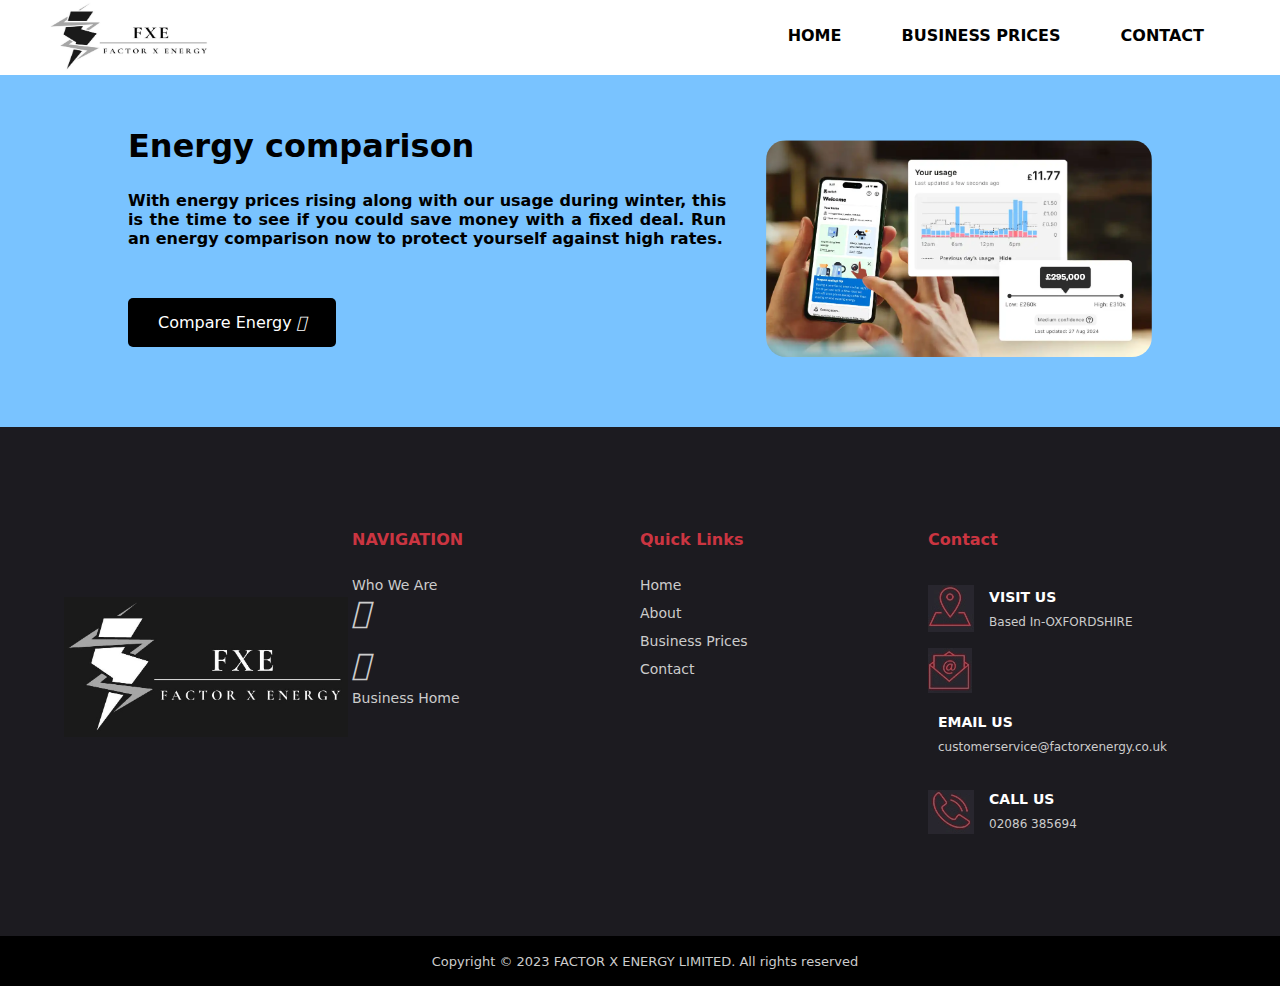
<file: gas.html>
<!DOCTYPE html>
<html>
<head>
	<title>Factor X Energy</title>
	<meta name="viewport" content="width=device-width, initial-scale=1.0">
	<link rel="stylesheet" type="text/css" href="style.css">
	<link rel="stylesheet" href="https://cdnjs.cloudflare.com/ajax/libs/font-awesome/4.7.0/css/font-awesome.min.css">
	<link rel="stylesheet" href="https://pro.fontawesome.com/releases/v5.10.0/css/all.css"
        integrity="sha384-AYmEC3Yw5cVb3ZcuHtOA93w35dYTsvhLPVnYs9eStHfGJvOvKxVfELGroGkvsg+p" crossorigin="anonymous" />
		<link href="https://fonts.googleapis.com/css2?family=Lora:ital@1&display=swap" rel="stylesheet">
		<link rel="icon" href="icon2.png" type="image/png">
</head>
<body>
    <section class="section-1" style="min-height: 70px;">
        <header>
                <div class="col-div-3">
                    <a href="index.html"><img src="logo-nav.jpg" style="max-height: 70px; width: 160px; padding: 1px 0px 0px 20px;"  alt="logo"  srcset=""></a>
                </div>
                <div class="col-div-12 ">
                    <ul class="nav" style="margin: 16px;">
                        
                        
                        <li><a href="contact.html">Contact</a></li>
                        <li><a href="Prices.html">Business prices</a></li>			
                        <li><a href="index.html">Home</a></li>
                    </ul>
                </div>
                <div class="col-div-3">
                    
                    <a href="#" class="menu-icon">&#9776;</a>
                </div>
                <div class="clearfix"></div>
        </header> 
    </section>
    <section class="table-section2" style="background-color: rgb(121 195 255);">
        <div class="containerss" style="display: flex;">
        <div class="service-row">
            <div class="energy-text">
                <h2 style="font-weight: bold; font-size: 2rem;">Energy comparison</h2>
					<p style="margin: 0; font-weight: 600;">With energy prices rising along with our usage during winter, this is the time to see if you could save money with a fixed deal. Run an energy comparison now to protect yourself against high rates.
                </p>
                <div class="compare-section">
                    <button id="compareButton" class="compare-btn">Compare Energy <i class="fas fa-arrow-right"></i></button>
                    
                    <div id="postcodeForm" class="postcode-form hidden">
                        <p class="form-heading">Enter your postcode</p>
                        <input
                            type="text"
                            id="postcodeInput"
                            class="postcode-input"
                            placeholder="e.g., SW1A 1AA"
                            pattern="[A-Z]{1,2}[0-9R][0-9A-Z]?\s?[0-9][A-Z]{2}"
                            title="Enter a valid UK postcode"
                            required
                        />
                        <button id="submitButton" class="submit-btn">Compare Energy</button>
                    </div>
                </div>
                
                </div>
    
            </div>
            <div class="energy-image">
                <img src="serv.webp" class="service-img" alt="SME Service">
            </div>
        </div>
    </div>
    </section>

    <footer style="background: #1c1b20;">
        <div class="container-foot">
            <div class="col-div-3 foot" style="height: 35vh; display: flex; align-items: center;">
                
                <img src="logo-navfooter.jpg" alt="about images" class="img-fluid footer_img">
                
            </div>
            <div class="col-div-3 foot">
            <h4>NAVIGATION</h4>
                <ul class="foot-ul">
                    <li><a href="#">Who We Are</a></li>
                    <li><a href="#"><i class="fab fa-facebook fa-icon"></i></a></li><br>
                    <li><a href="#"><i class="fab fa-instagram ia-icon"></i></a></li>
                    <li><a href="#">Business Home</a></li>
                </ul>
            </div>
            <div class="col-div-3 foot">
            <h4>Quick Links</h4>
                <ul class="foot-ul">
                    <li><a href="index.html">Home</a></li>
                    <li><a href="index.html">About</a></li>
                    <li><a href="Prices.html">Business Prices</a></li>
                    <li><a href="contact.html">Contact</a></li>
                </ul>
            </div>
            <div class="col-div-3 foot">
                <h4>Contact</h4>
                <ul class="foot-ul">
                    <li>
                        <a href="#"><img src="location.PNG" class="fot-icon"></a>
                        <p>VISIT US <br><span>Based In-OXFORDSHIRE</span></p>
                    </li>
                    <li>
                        <a href="#"><img src="email.PNG" class="fot-icon"></a>
                        <p>EMAIL US <br><span>customerservice@factorxenergy.co.uk</span></p>
                    </li>
                    <li>
                        <a href="#"><img src="call.PNG" class="fot-icon"></a>
                        <p>CALL US <br><span>02086 385694</span></p>
                    </li>
                    
                </ul>
            </div>
            <div class="clearfix"></div>
            <br><br>
        </div>
        <div class="foot-bottom" style="background: #000;">
            <p class="bot-p">Copyright &#169; 2023 FACTOR X ENERGY LIMITED. All rights reserved</p>
        </div>
    </footer>

    <script src="https://ajax.googleapis.com/ajax/libs/jquery/3.5.1/jquery.min.js"></script>
    <script>
        $(document).ready(function(){
          $(".menu-icon").click(function(){
            $(".nav").slideToggle();
            $(".banner-heading").slideToggle();
          });
        });
        document.addEventListener("DOMContentLoaded", function () {
    const compareButton = document.getElementById("compareButton");
    const postcodeForm = document.getElementById("postcodeForm");
    const submitButton = document.getElementById("submitButton");

    // Show postcode form on Compare Energy button click
    compareButton.addEventListener("click", function () {
        compareButton.style.display = "none"; // Hide the initial button
        postcodeForm.classList.remove("hidden"); // Show the postcode form
        postcodeForm.style.display = "block"; // Ensure it's visible
    });

    // Redirect to compare-energy.html on submission
            submitButton.addEventListener("click", function (event) {
            event.preventDefault(); // Prevent default form submission
            const postcodeInput = document.getElementById("postcodeInput");
            const postcode = postcodeInput.value.trim();

            // Validate the postcode
            const regex = /^[A-Z]{1,2}[0-9R][0-9A-Z]?\s?[0-9][A-Z]{2}$/i;
            if (!regex.test(postcode)) {
                alert("Please enter a valid UK postcode.");
                return;
            }

            // Redirect to compare-energy.html with the postcode as a query parameter
            window.location.href = `compare-energy.html?postcode=${encodeURIComponent(postcode)}`;
        });
});
        </script>
</body>
</html>
</file>
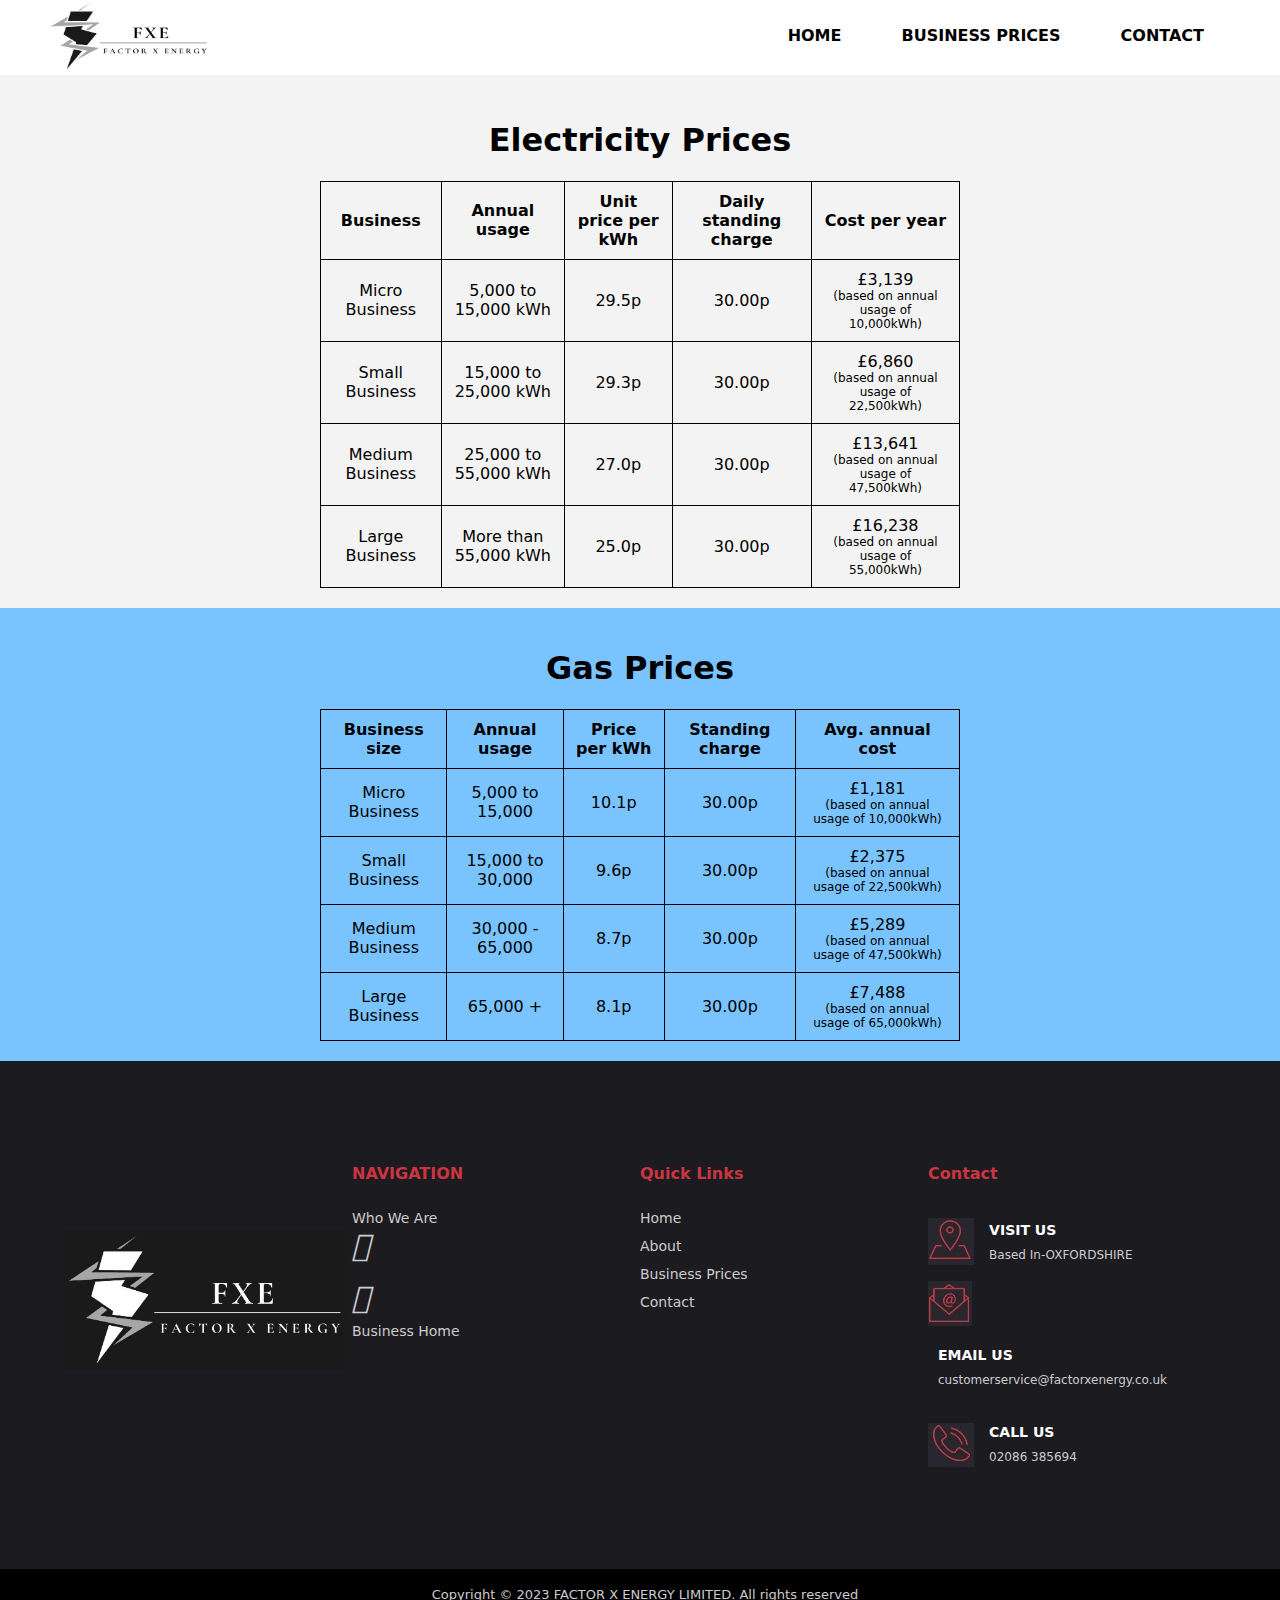
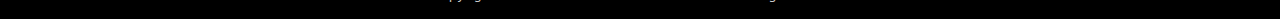
<file: Prices.html>
<!DOCTYPE html>
<html>
<head>
	<title>Factor X Energy</title>
	<meta name="viewport" content="width=device-width, initial-scale=1.0">
	<link rel="stylesheet" type="text/css" href="style.css">
	<link rel="stylesheet" href="https://cdnjs.cloudflare.com/ajax/libs/font-awesome/4.7.0/css/font-awesome.min.css">
	<link rel="stylesheet" href="https://pro.fontawesome.com/releases/v5.10.0/css/all.css"
        integrity="sha384-AYmEC3Yw5cVb3ZcuHtOA93w35dYTsvhLPVnYs9eStHfGJvOvKxVfELGroGkvsg+p" crossorigin="anonymous" />
		<link href="https://fonts.googleapis.com/css2?family=Lora:ital@1&display=swap" rel="stylesheet">
		<link rel="icon" href="icon2.png" type="image/png">
</head>
<body>
    <section class="section-1" style="min-height: 0vh;">
        <header>
                <div class="col-div-3">
                    <a href="index.html"><img src="logo-nav.jpg" style="max-height: 70px; width: 160px; padding: 1px 0px 0px 20px;"  alt="logo"  srcset=""></a>
                </div>
                <div class="col-div-12 ">
                    <ul class="nav" style="margin: 16px;">
                        
                        
                        <li><a href="contact.html">Contact</a></li>
                        <li><a href="Prices.html">Business prices</a></li>			
                        <li><a href="index.html">Home</a></li>
                    </ul>
                </div>
                <div class="col-div-3">
                    
                    <a href="#" class="menu-icon">&#9776;</a>
                </div>
                <div class="clearfix"></div>
        </header> 
    </section>
    <section class="table-section" style="background-color: rgb(243 243 243);">
        <div class="table-container">
            <h1>Electricity Prices</h1>
            <table>
                <tr>
                    <td><b>Business</b></td>
                    <td><b>Annual usage</b></td>
                    <td><b>Unit price per kWh</b></td>
                    <td><b>Daily standing charge</b> </td>
                    <td><b>Cost per year</b></td>
                </tr>
                <tr>
                    <td>Micro Business</td>
                    <td>5,000 to 15,000 kWh</td>
                    <td>29.5p</td>
                    <td>30.00p</td>
                    <td>£3,139<br>
                        <p style="margin: 0; font-size: 12px;">(based on annual usage of 10,000kWh)</p> </td>
                </tr>
                <tr>
                    <td>Small Business</td>
                    <td>15,000 to 25,000 kWh</td>
                    <td>29.3p</td>
                    <td>30.00p</td>
                    <td>£6,860<br>
                        <p style="margin: 0; font-size: 12px;">(based on annual usage of 22,500kWh) </p></td>
                </tr>
                <tr>
                    <td>Medium Business</td>
                    <td>25,000 to 55,000 kWh</td>
                    <td>27.0p</td>
                    <td>30.00p</td>
                    <td>£13,641<br>
                        <p style="margin: 0; font-size: 12px;">
                        (based on annual usage of 47,500kWh) </p></td>
                </tr>
                <tr>
                    <td>Large Business</td>
                    <td>More than 55,000 kWh</td>
                    <td>25.0p</td>
                    <td>30.00p</td>
                    <td>£16,238<br>
                        <p style="margin: 0; font-size: 12px;">
                        (based on annual usage of 55,000kWh)</p> </td>
                </tr>
            </table>
        </div>
    </section>
    <section class="table-section2" style="background-color: rgb(121 195 255);">
        <div class="table-container">
            <h1>Gas Prices</h1>
            <table>
                <tr>
                    <td><b>Business size</b></td>
                    <td><b>Annual usage</b></td>
                    <td><b>Price per kWh</b></td>
                    <td><b>Standing charge</b> </td>
                    <td><b>Avg. annual cost</b></td>
                </tr>
                <tr>
                    <td>Micro Business</td>
                    <td>5,000 to 15,000</td>
                    <td>10.1p</td>
                    <td>30.00p</td>
                    <td>£1,181<br>
                        <p style="margin: 0; font-size: 12px;">(based on annual usage of 10,000kWh)</p> </td>
                </tr>
                <tr>
                    <td>Small Business</td>
                    <td>15,000 to 30,000</td>
                    <td>9.6p</td>
                    <td>30.00p</td>
                    <td>£2,375<br>
                        <p style="margin: 0; font-size: 12px;">(based on annual usage of 22,500kWh) </p></td>
                </tr>
                <tr>
                    <td>Medium Business</td>
                    <td>30,000 - 65,000</td>
                    <td>8.7p</td>
                    <td>30.00p</td>
                    <td>£5,289<br>
                        <p style="margin: 0; font-size: 12px;">
                        (based on annual usage of 47,500kWh) </p></td>
                </tr>
                <tr>
                    <td>Large Business</td>
                    <td>65,000 +</td>
                    <td>8.1p</td>
                    <td>30.00p</td>
                    <td>£7,488<br>
                        <p style="margin: 0; font-size: 12px;">
                        (based on annual usage of 65,000kWh)</p> </td>
                </tr>
            </table>
        </div>
    </section>

    <footer style="background: #1c1b20;">
        <div class="container-foot">
            <div class="col-div-3 foot" style="height: 35vh; display: flex; align-items: center;">
                
                <img src="logo-navfooter.jpg" alt="about images" class="img-fluid footer_img">
                
            </div>
            <div class="col-div-3 foot">
            <h4>NAVIGATION</h4>
                <ul class="foot-ul">
                    <li><a href="#">Who We Are</a></li>
                    <li><a href="#"><i class="fab fa-facebook fa-icon"></i></a></li><br>
                    <li><a href="#"><i class="fab fa-instagram ia-icon"></i></a></li>
                    <li><a href="#">Business Home</a></li>
                </ul>
            </div>
            <div class="col-div-3 foot">
            <h4>Quick Links</h4>
                <ul class="foot-ul">
                    <li><a href="index.html">Home</a></li>
                    <li><a href="index.html">About</a></li>
                    <li><a href="Prices.html">Business Prices</a></li>
                    <li><a href="contact.html">Contact</a></li>
                </ul>
            </div>
            <div class="col-div-3 foot">
                <h4>Contact</h4>
                <ul class="foot-ul">
                    <li>
                        <a href="#"><img src="location.PNG" class="fot-icon"></a>
                        <p>VISIT US <br><span>Based In-OXFORDSHIRE</span></p>
                    </li>
                    <li>
                        <a href="#"><img src="email.PNG" class="fot-icon"></a>
                        <p>EMAIL US <br><span>customerservice@factorxenergy.co.uk</span></p>
                    </li>
                    <li>
                        <a href="#"><img src="call.PNG" class="fot-icon"></a>
                        <p>CALL US <br><span>02086 385694</span></p>
                    </li>
                    
                </ul>
            </div>
            <div class="clearfix"></div>
            <br><br>
        </div>
        <div class="foot-bottom" style="background: #000;">
            <p class="bot-p">Copyright &#169; 2023 FACTOR X ENERGY LIMITED. All rights reserved</p>
        </div>
    </footer>

    <script src="https://ajax.googleapis.com/ajax/libs/jquery/3.5.1/jquery.min.js"></script>
    <script>
        $(document).ready(function(){
          $(".menu-icon").click(function(){
            $(".nav").slideToggle();
            $(".banner-heading").slideToggle();
          });
        });
        </script>
</body>
</html>
</file>
<file: style.css>
*{
    
    font-family: system-ui, -apple-system, BlinkMacSystemFont, 'Segoe UI', Roboto, Oxygen, Ubuntu, Cantarell, 'Open Sans', 'Helvetica Neue', sans-serif;
}
body{
	margin: 0px;
	padding: 0px;
	background: white;
	overflow-x: hidden;
	font-family: 'Lora', serif;
}
::-webkit-scrollbar {
  width: 5px;
}

::-webkit-scrollbar-track {
  box-shadow: inset 0 0 5px grey; 
  border-radius: 10px;
}

::-webkit-scrollbar-thumb {
  background: #e2e2e2; 
  border-radius: 10px;
}

::-webkit-scrollbar-thumb:hover {
  background: #c5c5c5; 
}
/* .section-1{
	background: url(./banner1.jpg);
	height:90vh;
	background-size: cover;
	background-position: center;
	position: relative;

}
.container{
	width:100%;
	max-width: 1100px;
	margin: 0 auto;
} 
/* Slider container */
.container{
	width:100%;
	max-width: 1100px;
	margin: 0 auto;
} 
header {
    background-color: #fff !important;
    position: fixed;
    top: 0;
    left: 0;
    right: 0;
    z-index: 1000;
	padding: 0px 30px;
}

.section-1 {
    background-color: #000;
    color: white;
    /* padding-top: 80px; */
    min-height: 90vh;
    display: flex;
    align-items: center;
    justify-content: center;
}
.col-div-3{width: 25%; float: left;}
.col-div-6{width: 50%;float: left;}
.clearfix{clear: both;}
.logo{
	color: #dcdada;
	padding-top: 10px;
	font-weight: bold;
}

.logo span{
	color: #006eff;
}
.nav li{
	list-style: none;
	float: right;
	padding: 10px 30px;

	

	
}
.nav li a{
	text-decoration: none;
	color: rgb(0, 0, 0);
	font-size: 16px;
	text-transform: uppercase;
	font-weight: 600;
	
}	
.nav li a:hover{
	color: #000000;
    font-weight: 700;
    font-size: 16px;
}
.get-btn{
	padding: 10px 30px;
    font-size: 17px;
    background: #006eff;
    color: white;
    border: none;
    border-radius: 5px;
    float: right;
    margin-top: 25px;
    cursor: pointer;
}
.get-btn:hover{
	color:#006eff ;
	border:.1rem solid #006eff;
	background-color: transparent;
}
.menu-icon{
	display: none;
}
.banner {
    display: flex;
    justify-content: space-between;
    align-items: center;
    color: white;
}

.banner-left {
    flex: 1;
    padding: 2rem;
}
.left-side {
	max-width: 550px
}
.banner-right {
    flex: 1;
    text-align: right;
    padding: 2rem;
}

.banner-image {
    max-width: 85%;
    border-radius: 10%;
    height: 60vh;
    margin: 3rem 0 auto;
}

.h1 {
    font-size: 50px;
    font-weight: 600;
    margin: 0;
    line-height: 1.4;
    text-shadow: 2px 2px 6px rgba(0, 0, 0, 0.4);
    color: #f1f1f1;
    text-align: center;
}
.highlight {
    color: #00c8ff;
    font-weight: bold;
}

.subtitle {
    font-size: 28px;
    margin: 1.5rem 0 2rem;
    color: #d7d4d4;
    text-align: center;
    font-style: italic;
    opacity: 0.85;
}


.button-container {
    display: grid;
    grid-template-columns: repeat(2, 1fr);
    gap: 1rem;
    margin-top: 2rem;
	
}

.button-box {
    background-color: white;
    color: black;
    padding: 1.5rem;
    border-radius: 10px;
    text-align: center;
    display: flex;
    flex-direction: column;
    align-items: center;
    text-decoration: none;
    /* color: inherit;
    cursor: pointer; */
    transition: transform 0.2s ease, box-shadow 0.2s ease;
    position: relative;
}
.button-box:hover {
    transform: translateY(-5px);
    box-shadow: 0 4px 8px rgba(0, 0, 0, 0.2);
}
.icon {
    font-size: 28px;
    margin-bottom: 0.5rem;
}

/* Black Friday badge */
/* .black-friday {
    background-color: black;
    color: white;
    padding: 0.2rem 0.5rem;
    font-size: 12px;
    border-radius: 3px;
    margin-top: 0.5rem;
} */

.learn {
    font-size: 17px;
    padding: 10px 30px;
    background: transparent;
    color: white;
    border: 1px solid white;
    border-radius: 5px;
    cursor: pointer;
    text-decoration: none;
}

.learn:hover {
    background-color: #c23843;
    color: white;
}
.section-2{
	text-align: center;
	/* background-image: url(./sec-2.jpg); */
    background-color: #000;
	height: 80vh;
	padding-top: 2rem;
	margin-top: -25px;
}
.h2{
	color: white;
	font-size: 22px;
	font-weight: 300;
	margin-top:-20px;
}
.p2{
	color: #dcdada;
	font-size: 13px;
	letter-spacing: 0.8px;
	width: 666px;
    margin: 0 auto;
    margin-bottom: 20px;
}
.hr{
	height: 3px;
	background: #c23843;
	border:none;
	width: 100px;
	margin-top: -5px;
	margin-bottom: 25px;
}
.box{
	background: #2f2e33;
	height: 200px;
	width: 240px;
	padding: 10px;
}
.h3{
	color: white;
	font-size: 18px;
	font-weight: 500;
}
.p3{
	color: #dcdada;
	font-size: 13px;
	letter-spacing: 0.6px;

}
.fa{
	font-size: 50px!important;
    color: #c23843;
    padding-top: 25px;
}
.section-3 {
    text-align: center;
    background-color: white;
}

.containerss {
    width: 80%;
    margin: 0 auto;
}

.heding {
    color: black;
    font-size: 22px;

    font-weight: bold;
}

.service-row {
    display: flex;
    align-items: center;
    margin: 30px 0;
    flex-wrap: wrap; /* Ensures content wraps for smaller screens */
}

.service-text {
    flex: 1;
    color: black;
    padding: 0 20px 0 0;
    text-align: justify;
    font-weight: 500;
}

.service-image {
    flex: 1;
    text-align: end;
}

.service-img {
    width: 95%;
    height: auto;
    border-radius: 20px;
}
@media (max-width: 768px) {
    .service-row {
        flex-direction: column; /* Stack items vertically */
        text-align: center; /* Center-align text and image */
    }

    .service-text {
        padding: 0;
        margin-bottom: 20px; /* Add space between text and image */
    }

    .service-image {
        text-align: center; /* Center the image */
    }

    .service-img {
        width: 100%; /* Adjust image width for smaller screens */
    }
}
.section-about {
    text-align: center;
    background-color: black;
}
.container-about {
    width: 80%;
    margin: 0 auto;
}
.service-textabout {
    flex: 1;
    color: white;
    /* text-align: left; */
    padding: 0 20px 0 0;
    text-align: justify;
    font-weight: 500;
}
/* Container */
.container {
    width: 90%;
    max-width: 1200px;
    margin: 0 auto;
    padding: 2rem 0;
}

/* Title */
.section-title {
    text-align: center;
    font-size: 2.5rem;
    margin-bottom: 1.5rem;
    color: #333;
}

/* Icon and Text Section */
.icon-text-wrapper {
    display: grid;
    grid-template-columns: repeat(auto-fit, minmax(300px, 1fr));
    gap: 1.5rem;
    margin-bottom: 2rem;
}

.icon-text {
    display: flex;
    align-items: flex-start;
    gap: 1rem;
    background-color: #f9f9f9;
    border-radius: 8px;
    padding: 1.5rem;
    box-shadow: 0 4px 6px rgba(0, 0, 0, 0.1);
    transition: transform 0.3s;
}

.icon-text:hover {
    transform: translateY(-5px);
}

.icon-text i {
    font-size: 2rem;
    color: #007bff;
}

.p4 {
    font-size: 1rem;
    color: #555;
    line-height: 1.6;
}

/* CTA */
.cta-text {
    text-align: center;
    font-size: 1.2rem;
    margin: 2rem 0;
    color: #444;
}

/* Cards Section */
.cards {
    display: grid;
    grid-template-columns: repeat(auto-fit, minmax(300px, 1fr));
    gap: 1.5rem;
}

.card {
    background-color: #fff;
    border: 1px solid #ddd;
    border-radius: 8px;
    padding: 1.5rem;
    box-shadow: 0 4px 6px rgba(0, 0, 0, 0.1);
    transition: box-shadow 0.3s;
}

.card:hover {
    box-shadow: 0 8px 12px rgba(0, 0, 0, 0.2);
}

.card h3 {
    font-size: 1.5rem;
    margin-bottom: 1rem;
    color: #007bff;
}

.card p {
    font-size: 1rem;
    color: #555;
    line-height: 1.6;
}

/* Responsive Design */
@media (max-width: 768px) {
    .icon-text {
        flex-direction: column;
        text-align: center;
    }

    .cta-text {
        font-size: 1rem;
    }
}



.button{
	background-color: #c23843 !important;
	border-color: #b30000 !important;
}
.head1{
	position: absolute;
top: 18px;
text-align: left;
left: 100px;
font-weight: 600;
letter-spacing: 1.8px;
}
.head{
	    position: absolute;
    top: 18px;
    text-align: left;
    left: 80px;
    font-weight: 600;
    letter-spacing: 1.8px;
}
.square{
	width: 15px;
    height: 15px;
    background: #c23843;
    position: absolute;
    top: 30px;
    left: -35px;
}
.text-field{
	width: 450px;
	display: block;
    padding: 0.375rem 0.75rem;
    font-size: 1rem;
    font-weight: 400;
    line-height: 1.5;
    color: #212529;
    background-color: #fff;
    background-clip: padding-box;
    border: 1px solid #ced4da;
    -webkit-appearance: none;
    -moz-appearance: none;
    appearance: none;
    border-radius: 0.25rem;
    transition: border-color .15s ease-in-out,box-shadow .15s ease-in-out;

}
.sec-5{
	position: relative;
}
.right{
	width: 50%;
	float: left;
	height: 400px;
	background: #000;

}
.content{
	padding: 20px;
	color: white;
    text-align: justify;
}
.c-p1{
	font-size: 22px;
    font-weight: 600;
    text-transform: uppercase;
	margin: 0;
}
.c-p2{
	line-height: 22px;
    letter-spacing: 0.8px;
	margin: 0;
}
/* .right::after{
	content: '';
    position: absolute;
    width: 100px;
    height: 100px;
    background: #494949;
    right: 46.8%;
    top: 165px;
    transform: rotate(
45deg
);
} */
.left{
	width: 50%;
	float: left;
	height: 400px;
	background-image: url(./banner9.jpg);
	background-size: cover;
}
.navbar-brand img{
    position:fixed;
    margin-top: -35px;
    margin-left: 0px;
    width:180px; 
    height:70px;
}
nav{
    background-color: #ffffff;
}
.nav-item .nav-link{
    margin: 10px;
    color: #000000;
    margin-right: 20px;
    margin-left: 20px;
    border-radius: 4px;
    font-weight: 600;
}
.nav-item .nav-link:hover{
    /* margin: 10px; */
    color: rgb(0, 0, 0);
    font-weight: 700;
    /* background-color: #c23843; */
      /* padding-right: 8px;
      padding-left: 8px;
      border-radius: 4px; */
}
.dropdown-menu .dropdown-item:hover{
    color: white;
    background-color: #006eff;
}
.dropdown:hover .dropdown-menu {
    display: block;
    margin-top: 0;
 }
 .about_img{
    min-width: 100%;
    max-height: 550px;

}
.container1{
	
	width:100%;
	
	margin: 0 auto;
	background-color:#1c1b20 ;
}
.container-foot {
    width: 90%;
    /* max-width: 1200px; */
    margin: 0 auto;
    padding: 2rem 0;
}
.col-div-3{width: 25%; float: left;}
.col-div-6{width: 50%;float: left;}
.clearfix{clear: both;}

.gallery img{
    width: 100%;
    height: 100%;


}
 .navbar-toggler-icon {
  background-image: url("data:image/svg+xml;charset=utf8,%3Csvg viewBox='0 0 32 32' xmlns='http://www.w3.org/2000/svg'%3E%3Cpath stroke='rgba(255, 255, 255, 0.5)' stroke-width='2' stroke-linecap='round' stroke-miterlimit='10' d='M4 8h24M4 16h24M4 24h24'/%3E%3C/svg%3E");
}

#snp {
    width: 100%;
    height: 350px;


}
#snp1 {
    width: 100%;
    height: 200px;


}
.Band-Container {
    overflow: hidden;
    white-space: nowrap;
    width: 100%;
    box-sizing: border-box;
    height: 52px !important;
    background: white;
}

.brand-slider {
    display: flex;
    animation: none;
}

.brand-slider .slide {
    flex: 0 0 auto;
	display: flex;
    justify-content: center;
    align-items: center;
    width: 200px;
}

.brand-slider .slide img {
    max-width: 100%;
    height: auto;
}
.table-section{
	padding-top: 80px;
    display: flex;
    align-items: center;
    justify-content: center;
    color: rgb(0, 0, 0);
}
.table-section2{
    display: flex;
    align-items: center;
    justify-content: center;
    color: black;
}
.table-container {
    margin: 20px;
    text-align: center;
	width: 50%;
}

table {
    width: 100%;
    border-collapse: collapse;
}

table, th, td {
    border: 1px solid #000000;
}

td {
    padding: 10px;
}
footer{
	padding-top: 50px;
}
.footer_img{
	min-width: 100px;
    max-height: 140px;
	line-height: 22px

}
h4{
color: #cb3541;
}
.foot-p{
	    color: #ccc;
    font-size: 14px;
    letter-spacing: 1px;
    width: 200px;
    line-height: 22px;
}
.foot-ul{
	margin-left: -40px;
}
.foot-ul li{
	list-style: none;
}
.foot-ul li a{
	color: #ccc;
	text-decoration: none;
	line-height: 28px;
	font-size: 14px;
}
.foot-ul li a:hover{
	color: #b30000;
}

.fa-icon{
	font-size: 30px;
	
}
.ia-icon{
	font-size: 30px;

}
.foot-ul p{
	display: inline-block;
    margin-left: 10px;
    line-height: 24px;
    color: #fff;
    font-size: 14px;
    font-weight: bold;
}
.foot-ul p span{
	font-weight: 300;
	font-size: 12px;
	color: #ccc;
}
.fot-icon{
	margin-bottom: -6px;
}
.foot-bottom{
	width: 100%;
	padding: 5px;
	height: 40px;
	background: #1c1b20;
}
.bot-p{
	text-align: center;
	color: #ccc;
	font-size: 13px;
}
.brand-container{
	text-align: center;
	background: #fff;
	padding: 2px;
  }
/* .swiper-slide img {
    width: 100%;
    height: auto;
    max-width: 120px;
  
} */

@media only screen and (max-width: 1263px) {
  .h1{	font-size: 50px; }
  .section-4{height: 75vh;}
}
@media only screen and (max-width: 1100px) {
	.col-div-6{width: 75%;}
	.nav{float: right;}
	.get-btn{display: none;}
	.box{width: 85%;}
	.h3{font-size: 16px;}
.p3{font-size: 12px;}
.nav li a{font-size: 10px;}
.service-img{width: 100%;}
.container{width: 900px;}
.h1{font-size: 40px;}
.p1{font-size: 14px;}
.learn{font-size: 13px;padding: 8px 25px;}
.h2{font-size: 18px;}
h2{font-size: 15px;}
.square{display: none;}
.pro-ul li{width: 50%;}
.section-4 {height: 80vh;padding-top: 65px;}
	}
@media only screen and (max-width: 936px) {
	.menu-icon{display: block;color: white;font-size: 25px;text-decoration: none;
		position: absolute;top: 14px;left: 90%;}
	.container{width: 600px; position: relative;}
	.p2{width: 100%;}
	.col-div-6{width: 100%}
	.col-div-3{width: 100%}
	.foot{text-align: center; display: flex; align-items: center; justify-content: center;flex-direction: column;}
	.col-div-4{width: 100%;}
	.left{width: 100%; height: 50vh;}
	.right{width: 100%; height: 70vh;}
	.right::after{display: none;}
	.box {width: 97%;margin-bottom: 20px;}
	.nav{background: #403f47;width: 83%; display: none;}
	.get-btn{display: none;}
	.nav li{float: none;text-align: center;margin-left: -50px;}
	 .home {display: none;}
}
@media only screen and (max-width: 674px) {
	.banner-heading{top: 30%;}
	.slides {
        height: 50vh;
    }
    .slides img {
        object-position: center;
    }
	.section-2 {height: 175vh;}
	.box-1 {margin-left: 0px;}
	.section-4 {height: 200vh;padding-top: 35px;}
	.container{width: 320px;}
	.pro-ul {display: flex; flex-direction: column; justify-content: center;}F
	.pro-ul li {width: 100%;}
	.c-p2 {line-height: 20px;letter-spacing: 0.8px;font-size: 14px;}
	.h1{font-size: 18px;}
	.p1{font-size: 12px;}
	.section1{height: 70px;}
	td {padding: 5px; font-size: 12px;}
	.table-container{width: 100%;}
	.table-section{padding-top: 0px;}
	/* .section-1{height: 50vh;} */
	.sec-5 .content {height: 65vh;}
	.navbar-brand img {width: 100px; height: 78px;}
	.field {width: 77%;}
	.field1 {width: 77%;}
	.text-field {width: 335px;}
	.submit {text-align: center !important; margin-bottom: 1rem;}
	.swiper-container {overflow: auto;}
	.swiper-container::-webkit-scrollbar {
		display: none;
	  }

}
.compare-section {
    margin: 50px auto;
}

.compare-btn {
    background-color: black;
    color: white;
    border: none;
    padding: 15px 30px;
    font-size: 16px;
    cursor: pointer;
    transition: all 0.3s ease;
    border-radius: 5px;
}

.compare-btn:hover {
    background-color: #555;
}

.postcode-form {
    display: none;
    background-color: white;
    padding: 20px;
    border-radius: 8px;
    max-width: 400px;
    box-shadow: 0 4px 10px rgba(0, 0, 0, 0.2);
}
.compareenergy-form{
    background-color: white;
    padding: 20px;
    border-radius: 8px;
    max-width: 550px;
    height: 50vh;
    box-shadow: 0 4px 10px rgba(0, 0, 0, 0.2);
}
.form-heading {
    font-size: 18px;
    font-weight: bold;
    margin-bottom: 15px;
    color: #333;
}

.postcode-input {
    width: calc(100% - 20px);
    padding: 10px;
    margin-bottom: 15px;
    border: 1px solid #ccc;
    border-radius: 4px;
    font-size: 14px;
    box-sizing: border-box;
}

.postcode-input:focus {
    border-color: #0073e6;
    outline: none;
}

.submit-btn {
    background-color: #0073e6;
    color: white;
    border: none;
    padding: 10px 20px;
    font-size: 16px;
    cursor: pointer;
    border-radius: 5px;
}

.submit-btn:hover {
    background-color: #005bb5;
}

.hidden {
    display: none;
}
.energy-text {
    color: black;
    padding: 0 20px 0 0;
    text-align: justify;
    font-weight: 500;
}
.energy-image {
    display: flex;
    align-items: center;
    justify-content: flex-end;
}
.select-text {
    padding: 10px;
    margin-bottom: 15px;
    border: 1px solid #ccc;
    border-radius: 4px;
    font-size: 14px;
    box-sizing: border-box
}

.compare-energy {
    display: flex;
    flex-direction: column;
    width: 35%;
    margin: 2rem auto;
    padding: 2rem;
}

.compare-energy h2 {
    text-align: center;
    color: #333;
    margin-bottom: 1.5rem;
}

.compare-energy ol {
    padding-left: 1rem;
    color: #555;
}

.compare-energy ol li {
    margin-bottom: 1rem;
    font-size: 16px;
    line-height: 1.6;
}

.compare-energy ol li strong {
    display: block;
    color: #333;
    margin-bottom: 0.3rem;
}
</file>
